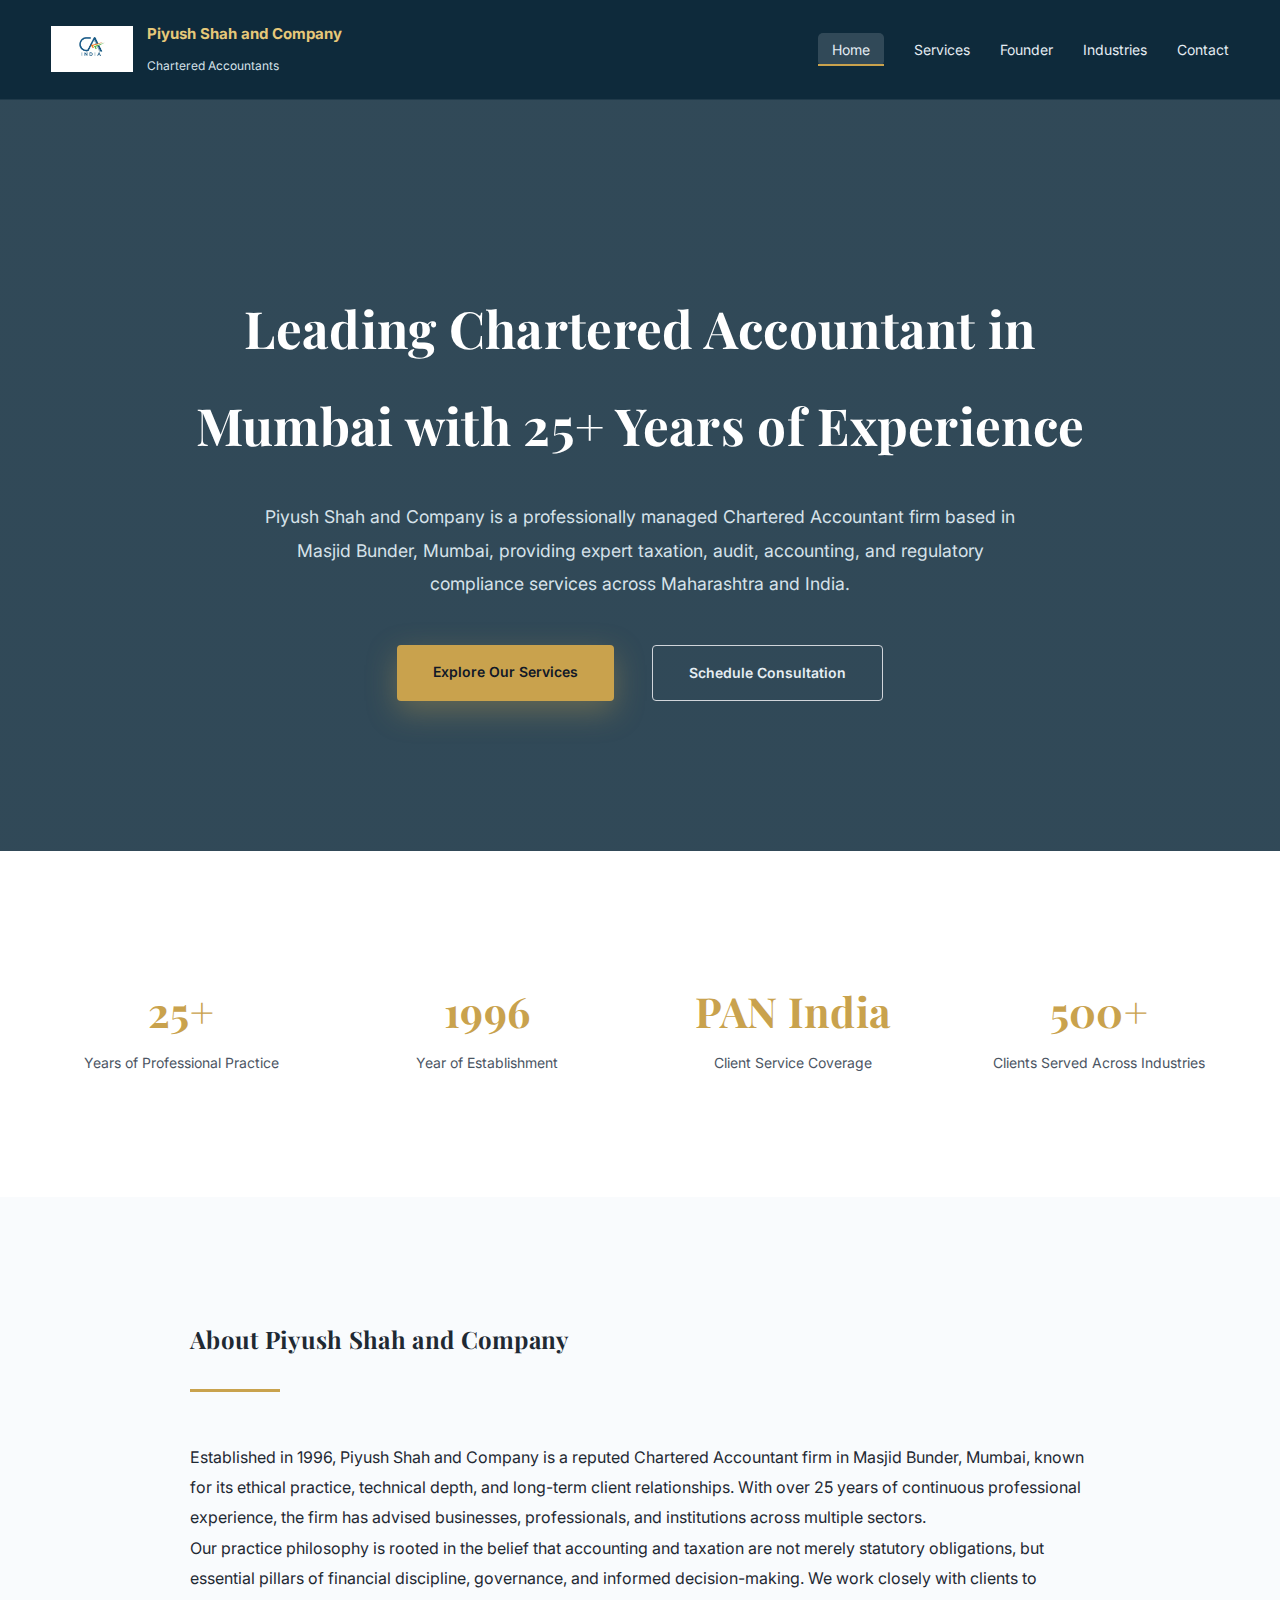
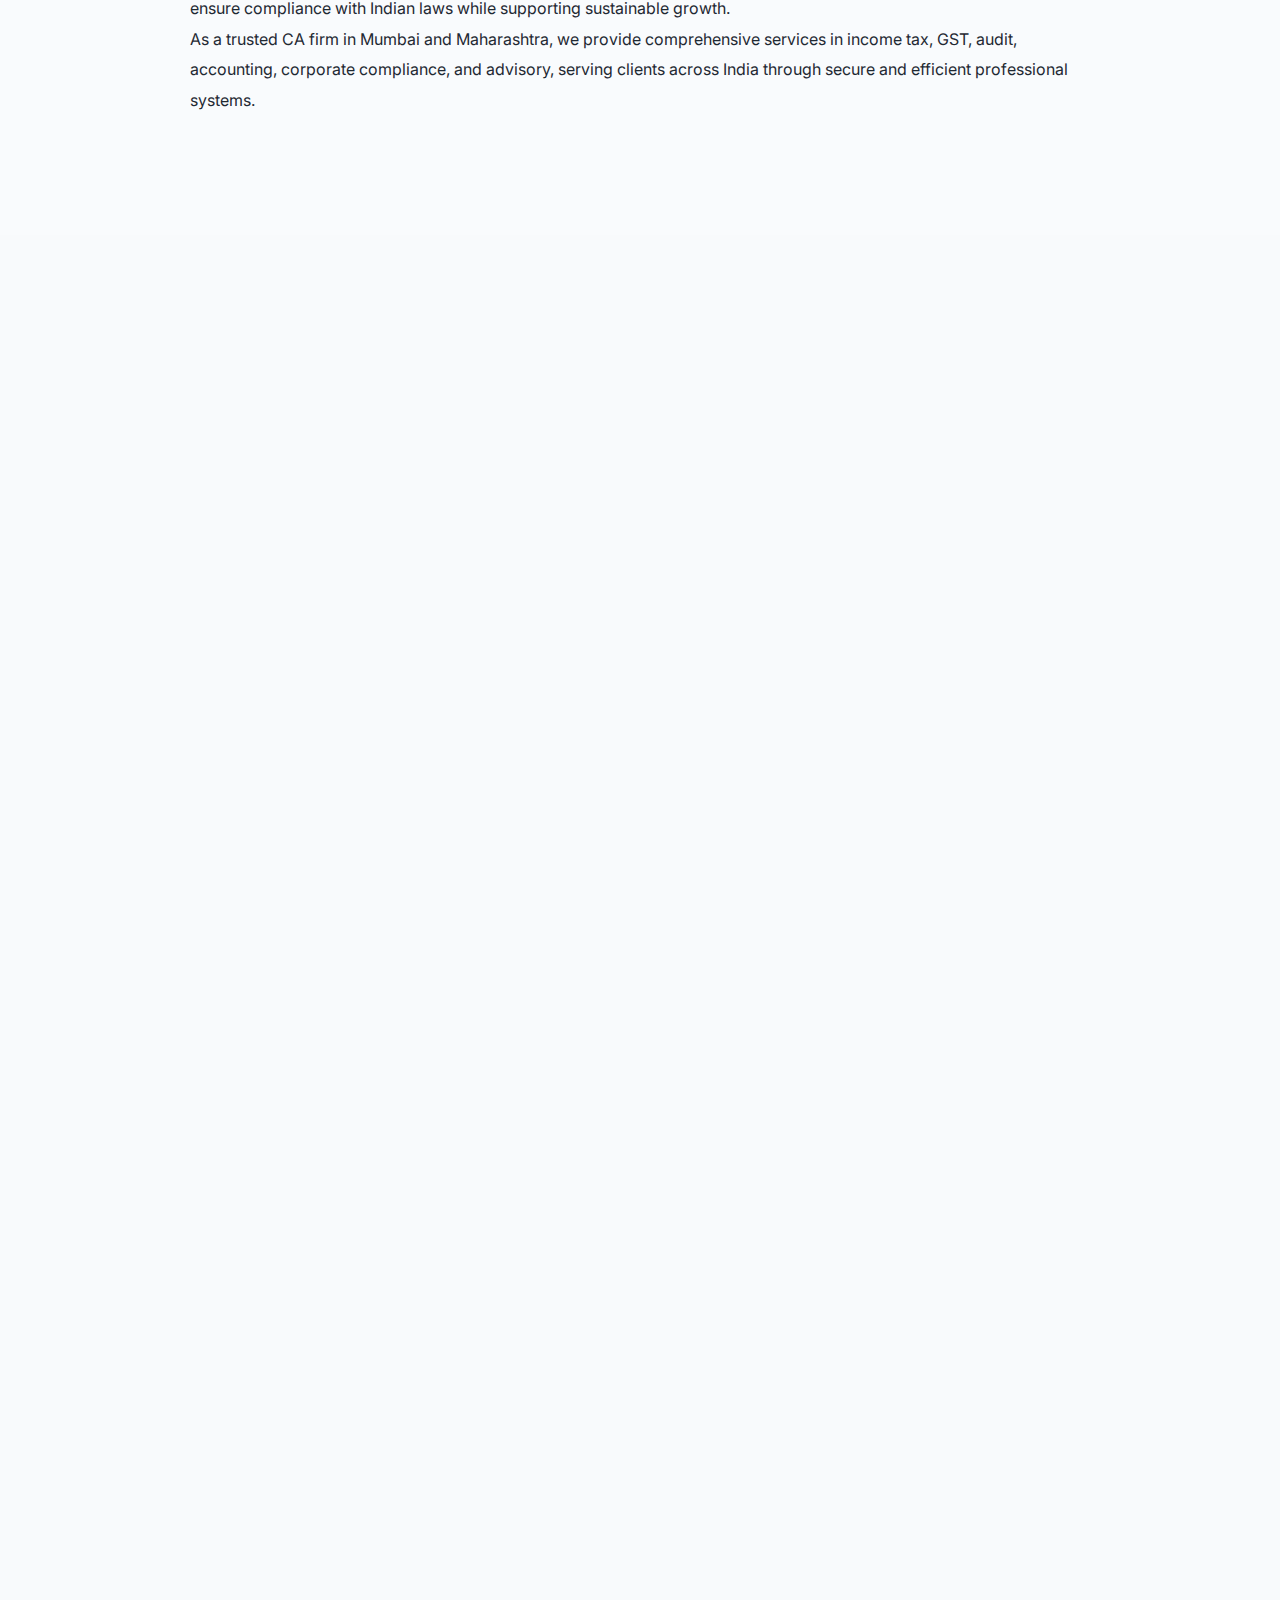
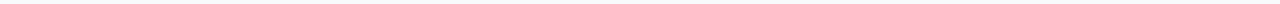
<file: index.html>
<!DOCTYPE html>
<html lang="en">
<head>
  <meta charset="UTF-8">

  <!-- PRIMARY SEO -->
  <title>Chartered Accountant in Mumbai | CA in Masjid Bunder | Piyush Shah and Company</title>
  <meta name="description" content="Piyush Shah and Company is a leading Chartered Accountant firm in Masjid Bunder, Mumbai with 25+ years of experience in taxation, audit, accounting, and compliance across Maharashtra and India.">
  <meta name="keywords" content="CA in Masjid Bunder, CA in Mumbai, Chartered Accountant in Maharashtra, CA in India, Piyush Shah CA">
  <meta name="robots" content="index, follow">
  <link rel="canonical" href="https://piyushshahandcompany.com/">

  <!-- GEO SEO -->
  <meta name="geo.region" content="IN-MH">
  <meta name="geo.placename" content="Mumbai">
  <meta name="geo.position" content="18.9633;72.8354">
  <meta name="ICBM" content="18.9633, 72.8354">

  <!-- VIEWPORT -->
  <meta name="viewport" content="width=device-width, initial-scale=1.0">

  <!-- FONTS -->
  <link rel="preconnect" href="https://fonts.googleapis.com">
  <link rel="preconnect" href="https://fonts.gstatic.com" crossorigin>
  <link href="https://fonts.googleapis.com/css2?family=Playfair+Display:wght@600&family=Inter:wght@400;500;600&display=swap" rel="stylesheet">

  <!-- CSS -->
  <link rel="stylesheet" href="style.css">
  <link rel="stylesheet" href="animations.css">

  <!-- SCHEMA -->
  <script type="application/ld+json">
  {
    "@context": "https://schema.org",
    "@type": "AccountingService",
    "name": "Piyush Shah and Company",
    "url": "https://piyushshahandcompany.com",
    "logo": "https://piyushshahandcompany.com/logo.png",
    "founder": {
      "@type": "Person",
      "name": "Piyush Shah",
      "jobTitle": "Chartered Accountant"
    },
    "address": {
      "@type": "PostalAddress",
      "addressLocality": "Masjid Bunder",
      "addressRegion": "Mumbai, Maharashtra",
      "addressCountry": "India"
    },
    "contactPoint": {
      "@type": "ContactPoint",
      "telephone": "+91-9892370925",
      "contactType": "customer service"
    },
    "areaServed": ["Mumbai", "Maharashtra", "India"]
  }
  </script>
</head>

<body>

<!-- HEADER -->
<header class="site-header">
  <div class="container header-flex">
    <div class="logo-area">
      <img src="logo.png" alt="Piyush Shah and Company Chartered Accountants">
      <div class="logo-text">
        <strong>Piyush Shah and Company</strong>
        <span>Chartered Accountants</span>
      </div>
    </div>

    <nav class="main-nav">
      <a href="index.html" class="active">Home</a>
      <a href="services.html">Services</a>
      <a href="founder.html">Founder</a>
      <a href="industries.html">Industries</a>
      <a href="contact.html">Contact</a>
    </nav>
  </div>
</header>

<!-- HERO -->

<section class="hero fade-in">
  <div class="container">
    <h1>Leading Chartered Accountant in Mumbai with 25+ Years of Experience</h1>
    <p>
      Piyush Shah and Company is a professionally managed Chartered Accountant firm
      based in Masjid Bunder, Mumbai, providing expert taxation, audit, accounting,
      and regulatory compliance services across Maharashtra and India.
    </p>

    <div class="hero-actions">
      <a href="services.html" class="btn primary">Explore Our Services</a>
      <a href="contact.html" class="btn outline">Schedule Consultation</a>
    </div>
  </div>
</section>
</section>
<!-- TRUST METRICS -->
<section class="metrics">
  <div class="container metrics-grid fade-in">
    <div class="metric-box">
      <h3>25+</h3>
      <p>Years of Professional Practice</p>
    </div>
    <div class="metric-box">
      <h3>1996</h3>
      <p>Year of Establishment</p>
    </div>
    <div class="metric-box">
      <h3>PAN India</h3>
      <p>Client Service Coverage</p>
    </div>
    <div class="metric-box">
      <h3>500+</h3>
      <p>Clients Served Across Industries</p>
    </div>
  </div>
</section>

<!-- ABOUT FIRM -->
<section class="content-section">
  <div class="container narrow fade-in">
    <h2>About Piyush Shah and Company</h2>
    <div class="section-divider"></div>

    <p>
      Established in 1996, Piyush Shah and Company is a reputed Chartered Accountant firm
      in Masjid Bunder, Mumbai, known for its ethical practice, technical depth, and
      long-term client relationships. With over 25 years of continuous professional
      experience, the firm has advised businesses, professionals, and institutions
      across multiple sectors.
    </p>

    <p>
      Our practice philosophy is rooted in the belief that accounting and taxation are
      not merely statutory obligations, but essential pillars of financial discipline,
      governance, and informed decision-making. We work closely with clients to ensure
      compliance with Indian laws while supporting sustainable growth.
    </p>

    <p>
      As a trusted CA firm in Mumbai and Maharashtra, we provide comprehensive services
      in income tax, GST, audit, accounting, corporate compliance, and advisory,
      serving clients across India through secure and efficient professional systems.
    </p>
  </div>
</section>

<!-- CORE VALUES -->
<div class="value-card reveal">
  <div class="container fade-in">
    <h2>Our Core Values</h2>
    <div class="section-divider"></div>

    <div class="values-grid">
      <div class="value-card">
        <svg viewBox="0 0 24 24"><path d="M12 2L3 7v7c0 5 9 8 9 8s9-3 9-8V7z" /></svg>
        <h4>Integrity</h4>
        <p>Uncompromising ethical standards in every professional engagement.</p>
      </div>

      <div class="value-card">
        <svg viewBox="0 0 24 24"><path d="M4 4h16v16H4z" /></svg>
        <h4>Precision</h4>
        <p>Accuracy, attention to detail, and disciplined execution.</p>
      </div>

      <div class="value-card">
        <svg viewBox="0 0 24 24"><path d="M12 3v18M3 12h18" /></svg>
        <h4>Accountability</h4>
        <p>Clear responsibility and dependable professional conduct.</p>
      </div>

      <div class="value-card">
        <svg viewBox="0 0 24 24"><path d="M5 12l5 5L20 7" /></svg>
        <h4>Confidentiality</h4>
        <p>Strict protection of client information and data.</p>
      </div>
    </div>
  </div>
</section>

<!-- CTA -->
<section class="cta-section">
  <div class="container fade-in">
    <h2>Looking for a Trusted Chartered Accountant in Mumbai?</h2>
    <p>
      Speak with CA Piyush Shah and take informed decisions backed by experience,
      compliance expertise, and professional integrity.
    </p>
    <a href="contact.html" class="btn primary">Get in Touch Today</a>
  </div>
</section>

<!-- WHATSAPP -->
<a href="https://wa.me/919892370925" class="whatsapp-float" target="_blank">WhatsApp</a>
<script src="scroll.js"></script>
</body>
</html>
</file>
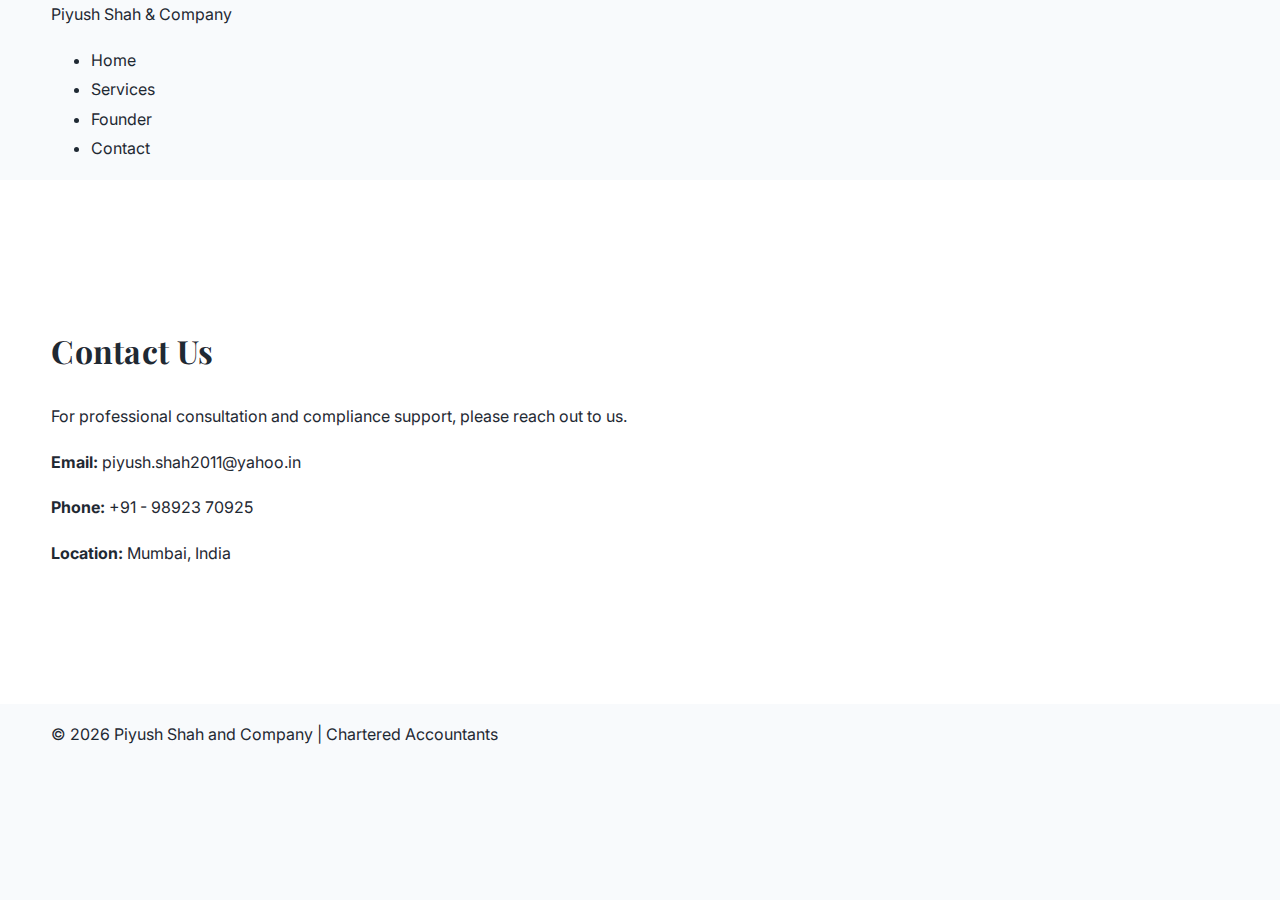
<file: contact.html>
<!DOCTYPE html>
<html lang="en">
<head>
  <meta charset="UTF-8">
  <title>Contact | Piyush Shah and Company</title>
  <meta name="description" content="Contact Piyush Shah and Company for professional Chartered Accountant services.">
  <meta name="viewport" content="width=device-width, initial-scale=1.0">

  <link href="https://fonts.googleapis.com/css2?family=Playfair+Display:wght@500;600&family=Inter:wght@400;500&display=swap" rel="stylesheet">
  <link rel="stylesheet" href="style.css">
</head>
<body>

<header>
  <div class="container navbar">
    <div class="logo">Piyush Shah & Company</div>
    <nav>
      <ul>
        <li><a href="index.html">Home</a></li>
        <li><a href="services.html">Services</a></li>
        <li><a href="founder.html">Founder</a></li>
        <li><a href="contact.html">Contact</a></li>
      </ul>
    </nav>
  </div>
</header>

<section>
  <div class="container">
    <h1>Contact Us</h1>
    <p>
      For professional consultation and compliance support,
      please reach out to us.
    </p>

    <p><strong>Email:</strong> piyush.shah2011@yahoo.in</p>
    <p><strong>Phone:</strong> +91 - 98923 70925</p>
    <p><strong>Location:</strong> Mumbai, India</p>
  </div>
</section>

<footer>
  <div class="container">
    <p>© 2026 Piyush Shah and Company | Chartered Accountants</p>
  </div>
</footer>

</body>
</html>
</file>
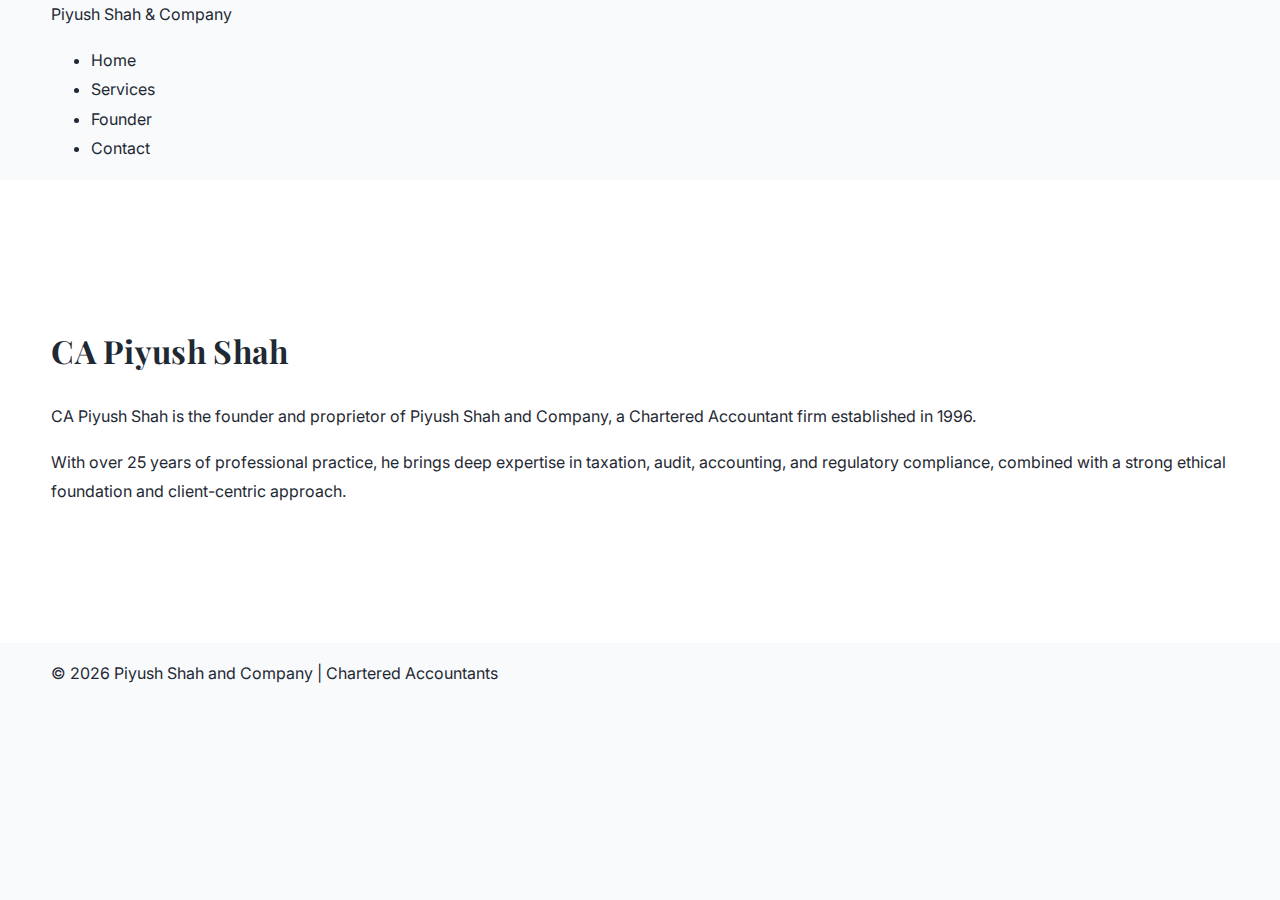
<file: founder.html>
<!DOCTYPE html>
<html lang="en">
<head>
  <meta charset="UTF-8">
  <title>Founder | Piyush Shah and Company</title>
  <meta name="description" content="CA Piyush Shah, founder of Piyush Shah and Company, with 25+ years of professional experience.">
  <meta name="viewport" content="width=device-width, initial-scale=1.0">

  <link href="https://fonts.googleapis.com/css2?family=Playfair+Display:wght@500;600&family=Inter:wght@400;500&display=swap" rel="stylesheet">
  <link rel="stylesheet" href="style.css">
</head>
<body>

<header>
  <div class="container navbar">
    <div class="logo">Piyush Shah & Company</div>
    <nav>
      <ul>
        <li><a href="index.html">Home</a></li>
        <li><a href="services.html">Services</a></li>
        <li><a href="founder.html">Founder</a></li>
        <li><a href="contact.html">Contact</a></li>
      </ul>
    </nav>
  </div>
</header>

<section>
  <div class="container">
    <h1>CA Piyush Shah</h1>
    <p>
      CA Piyush Shah is the founder and proprietor of Piyush Shah and Company,
      a Chartered Accountant firm established in 1996.
    </p>
    <p>
      With over 25 years of professional practice, he brings deep expertise in
      taxation, audit, accounting, and regulatory compliance, combined with a
      strong ethical foundation and client-centric approach.
    </p>
  </div>
</section>

<footer>
  <div class="container">
    <p>© 2026 Piyush Shah and Company | Chartered Accountants</p>
  </div>
</footer>

</body>
</html>
</file>
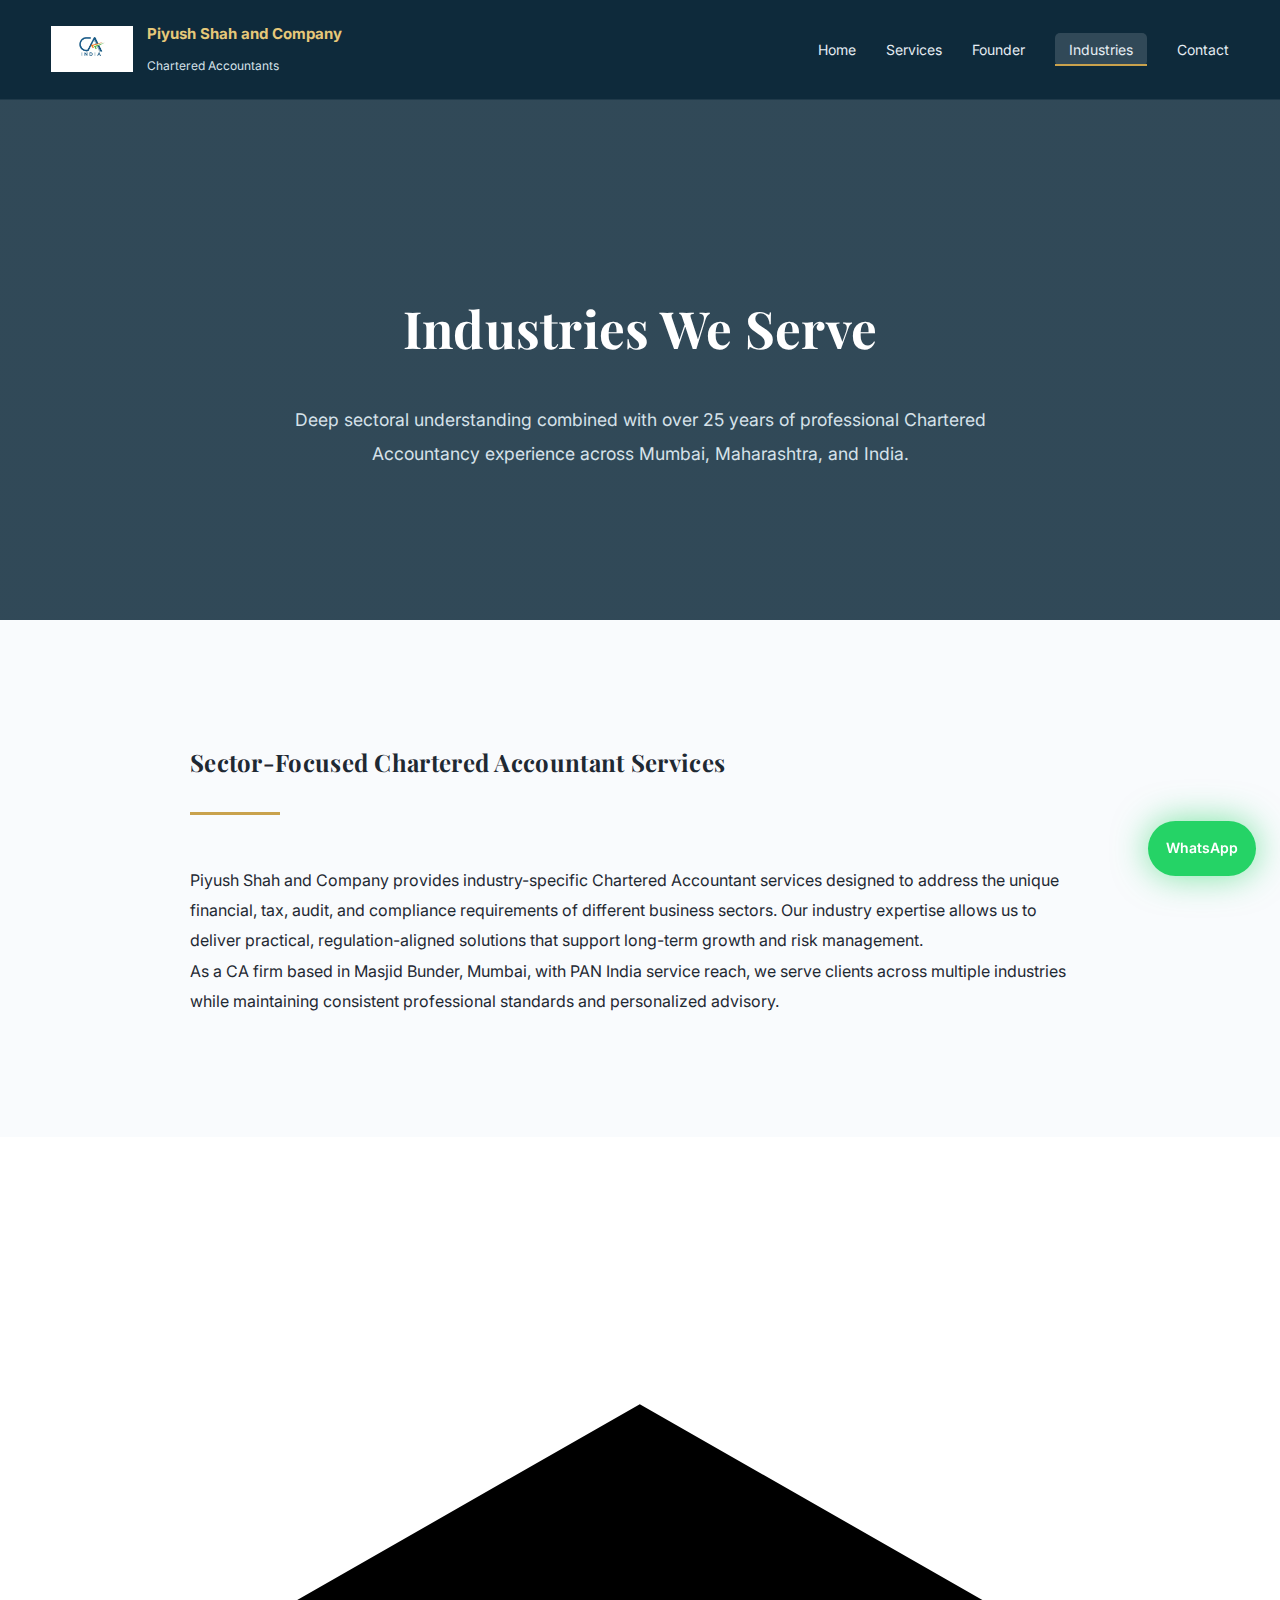
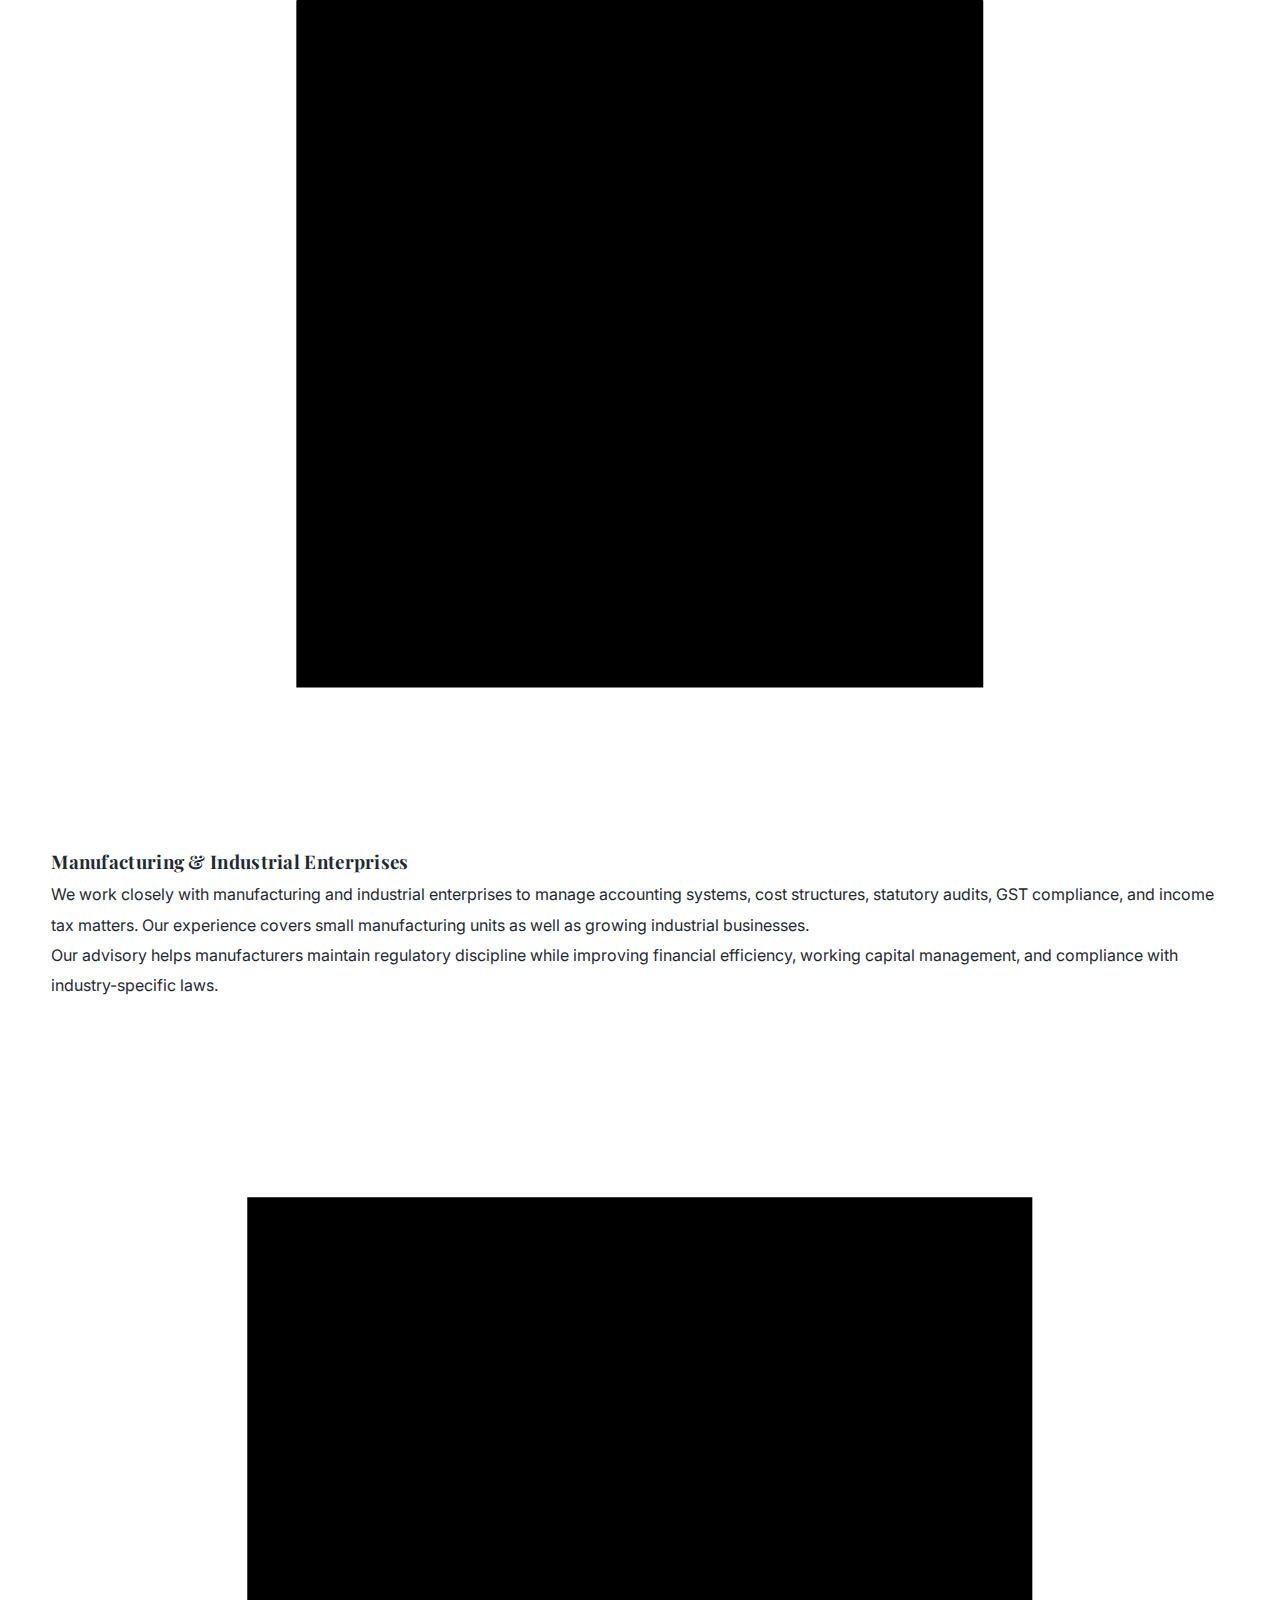
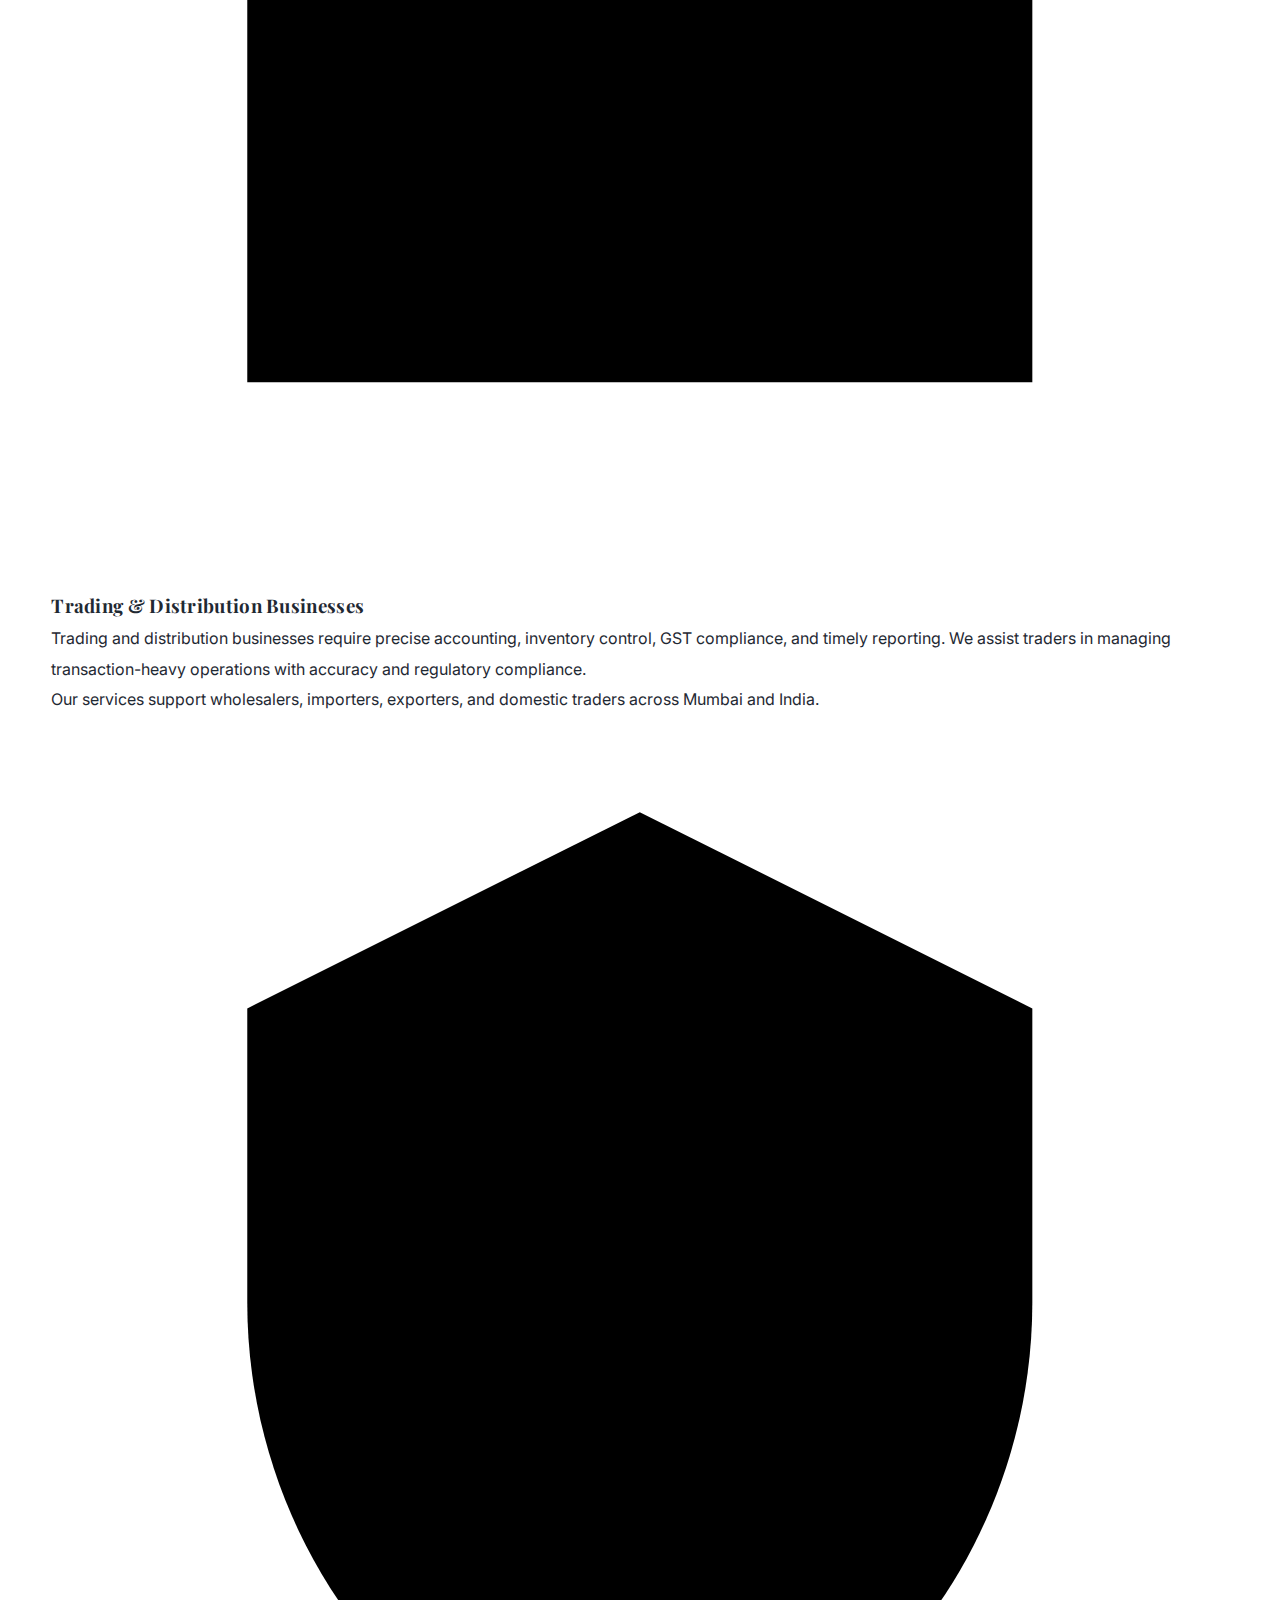
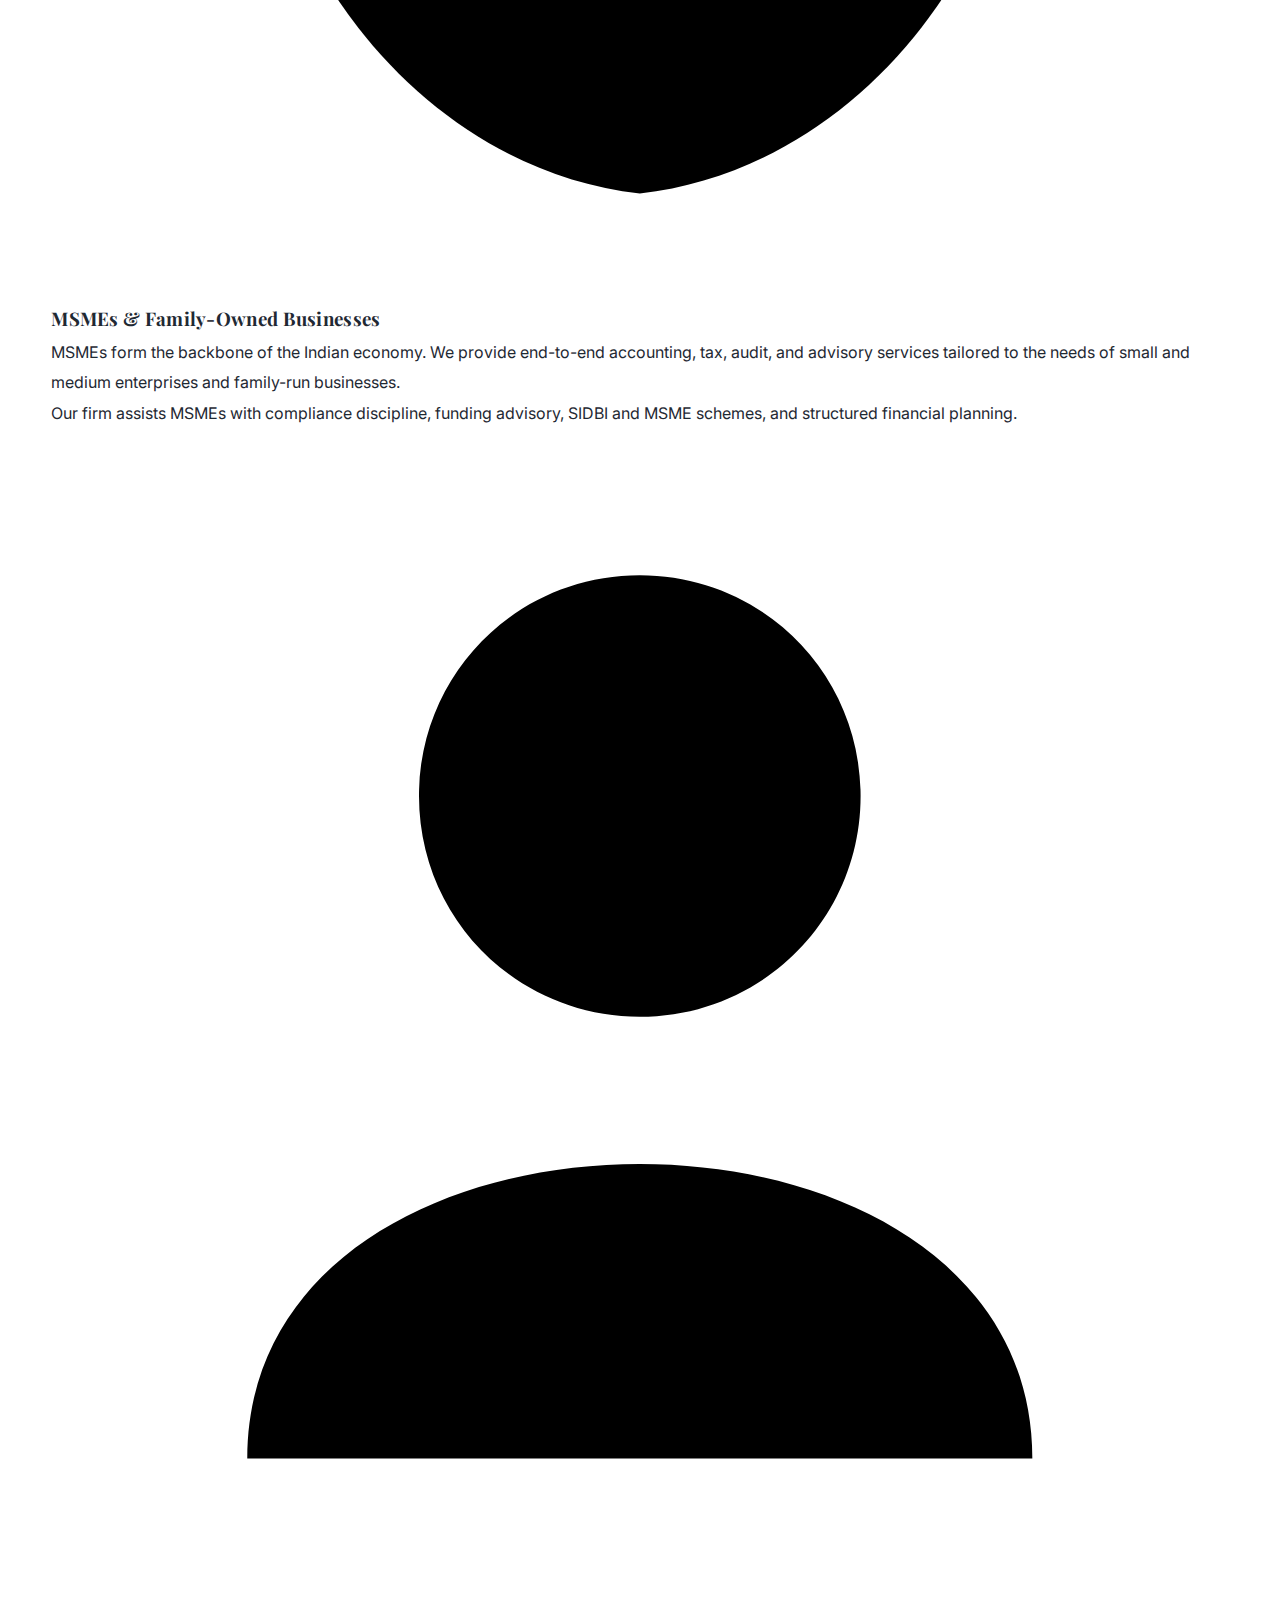
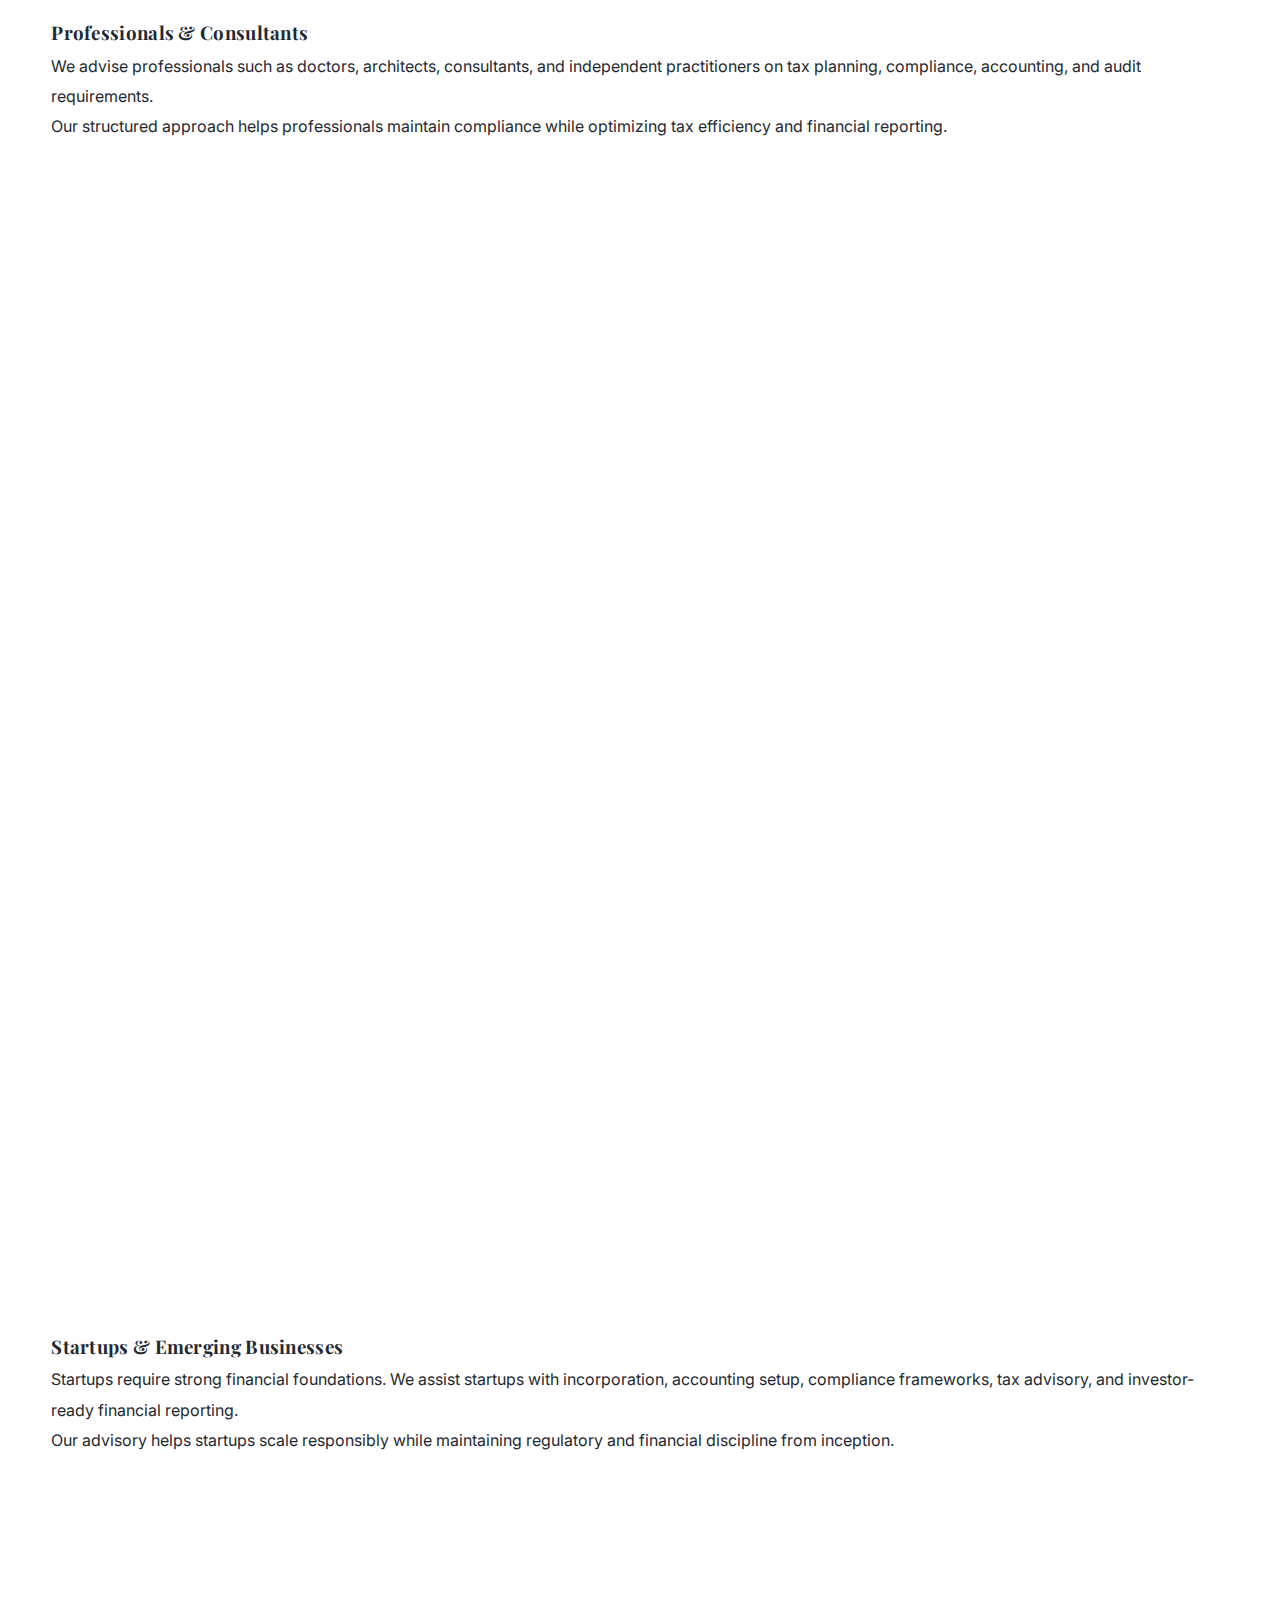
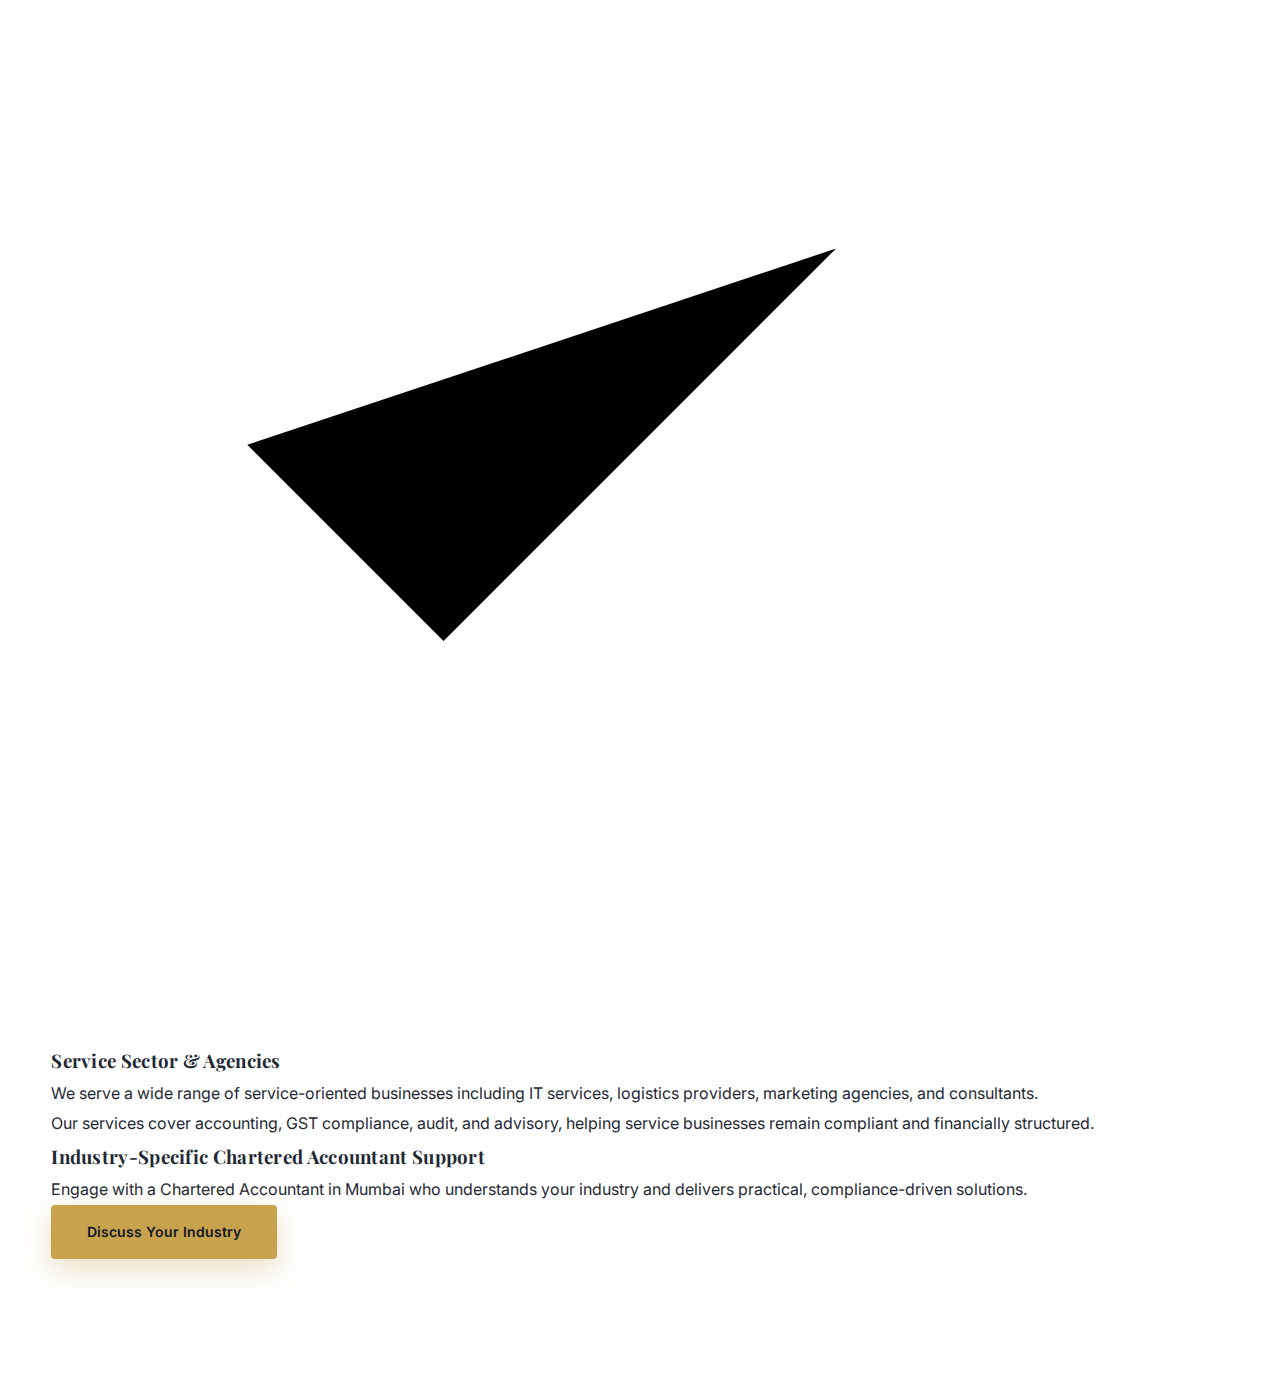
<file: industries.html>
<!DOCTYPE html>
<html lang="en">
<head>
  <meta charset="UTF-8">

  <title>Industries Served | Chartered Accountant in Mumbai | Piyush Shah and Company</title>

  <meta name="description" content="Piyush Shah and Company serves diverse industries across Mumbai, Maharashtra, and India. Trusted Chartered Accountant firm for manufacturing, trading, MSMEs, professionals, startups, and service sectors.">
  <meta name="keywords" content="Industries Served CA Mumbai, Chartered Accountant for Manufacturing, MSME CA India, CA for Professionals, Piyush Shah CA">
  <meta name="robots" content="index, follow">
  <link rel="canonical" href="https://piyushshahandcompany.com/industries.html">

  <meta name="viewport" content="width=device-width, initial-scale=1.0">

  <!-- Fonts -->
  <link rel="preconnect" href="https://fonts.googleapis.com">
  <link rel="preconnect" href="https://fonts.gstatic.com" crossorigin>
  <link href="https://fonts.googleapis.com/css2?family=Playfair+Display:wght@600&family=Inter:wght@400;500;600&display=swap" rel="stylesheet">

  <!-- CSS -->
  <link rel="stylesheet" href="style.css">
  <link rel="stylesheet" href="animations.css">

  <!-- ORGANIZATION SCHEMA -->
  <script type="application/ld+json">
  {
    "@context": "https://schema.org",
    "@type": "Organization",
    "name": "Piyush Shah and Company",
    "url": "https://piyushshahandcompany.com",
    "areaServed": "India",
    "knowsAbout": [
      "Manufacturing Industry Accounting",
      "MSME Advisory",
      "Professional Tax Compliance",
      "Trading Business Accounting",
      "Startup Advisory"
    ]
  }
  </script>

</head>

<body>

<!-- HEADER -->
<header class="site-header">
  <div class="container header-flex">
    <div class="logo-area">
      <img src="logo.png" alt="Piyush Shah and Company Logo">
      <div class="logo-text">
        <strong>Piyush Shah and Company</strong>
        <span>Chartered Accountants</span>
      </div>
    </div>

    <nav class="main-nav">
      <a href="index.html">Home</a>
      <a href="services.html">Services</a>
      <a href="founder.html">Founder</a>
      <a href="industries.html" class="active">Industries</a>
      <a href="contact.html">Contact</a>
    </nav>
  </div>
</header>

<!-- HERO -->
<section class="hero hero-small fade-in">
  <div class="container">
    <h1>Industries We Serve</h1>
    <p>
      Deep sectoral understanding combined with over 25 years of professional
      Chartered Accountancy experience across Mumbai, Maharashtra, and India.
    </p>
  </div>
</section>

<!-- INTRO -->
<section class="content-section">
  <div class="container narrow fade-in">
    <h2>Sector-Focused Chartered Accountant Services</h2>
    <div class="section-divider"></div>

    <p>
      Piyush Shah and Company provides industry-specific Chartered Accountant
      services designed to address the unique financial, tax, audit, and
      compliance requirements of different business sectors. Our industry
      expertise allows us to deliver practical, regulation-aligned solutions
      that support long-term growth and risk management.
    </p>

    <p>
      As a CA firm based in Masjid Bunder, Mumbai, with PAN India service reach,
      we serve clients across multiple industries while maintaining consistent
      professional standards and personalized advisory.
    </p>
  </div>
</section>

<!-- INDUSTRIES GRID -->
<section class="services-section">
  <div class="container">

    <!-- INDUSTRY 1 -->
    <div class="service-card fade-in">
      <div class="service-icon">
        <svg viewBox="0 0 24 24"><path d="M3 21h18M5 21V7l7-4 7 4v14"/></svg>
      </div>
      <div class="service-content">
        <h3>Manufacturing & Industrial Enterprises</h3>
        <p>
          We work closely with manufacturing and industrial enterprises to manage
          accounting systems, cost structures, statutory audits, GST compliance,
          and income tax matters. Our experience covers small manufacturing units
          as well as growing industrial businesses.
        </p>
        <p>
          Our advisory helps manufacturers maintain regulatory discipline while
          improving financial efficiency, working capital management, and
          compliance with industry-specific laws.
        </p>
      </div>
    </div>

    <!-- INDUSTRY 2 -->
    <div class="service-card fade-in">
      <div class="service-icon">
        <svg viewBox="0 0 24 24"><path d="M4 4h16v16H4z"/></svg>
      </div>
      <div class="service-content">
        <h3>Trading & Distribution Businesses</h3>
        <p>
          Trading and distribution businesses require precise accounting,
          inventory control, GST compliance, and timely reporting. We assist
          traders in managing transaction-heavy operations with accuracy and
          regulatory compliance.
        </p>
        <p>
          Our services support wholesalers, importers, exporters, and domestic
          traders across Mumbai and India.
        </p>
      </div>
    </div>

    <!-- INDUSTRY 3 -->
    <div class="service-card fade-in">
      <div class="service-icon">
        <svg viewBox="0 0 24 24"><path d="M12 2l8 4v6c0 5-3.5 9.5-8 10-4.5-.5-8-5-8-10V6z"/></svg>
      </div>
      <div class="service-content">
        <h3>MSMEs & Family-Owned Businesses</h3>
        <p>
          MSMEs form the backbone of the Indian economy. We provide end-to-end
          accounting, tax, audit, and advisory services tailored to the needs of
          small and medium enterprises and family-run businesses.
        </p>
        <p>
          Our firm assists MSMEs with compliance discipline, funding advisory,
          SIDBI and MSME schemes, and structured financial planning.
        </p>
      </div>
    </div>

    <!-- INDUSTRY 4 -->
    <div class="service-card fade-in">
      <div class="service-icon">
        <svg viewBox="0 0 24 24"><path d="M12 12c2.5 0 4.5-2 4.5-4.5S14.5 3 12 3 7.5 5 7.5 7.5 9.5 12 12 12zM4 21c0-4 4-6 8-6s8 2 8 6"/></svg>
      </div>
      <div class="service-content">
        <h3>Professionals & Consultants</h3>
        <p>
          We advise professionals such as doctors, architects, consultants, and
          independent practitioners on tax planning, compliance, accounting, and
          audit requirements.
        </p>
        <p>
          Our structured approach helps professionals maintain compliance while
          optimizing tax efficiency and financial reporting.
        </p>
      </div>
    </div>

    <!-- INDUSTRY 5 -->
    <div class="service-card fade-in">
      <div class="service-icon">
        <svg viewBox="0 0 24 24"><path d="M3 17h18M6 17V7m6 10V4m6 13V10"/></svg>
      </div>
      <div class="service-content">
        <h3>Startups & Emerging Businesses</h3>
        <p>
          Startups require strong financial foundations. We assist startups with
          incorporation, accounting setup, compliance frameworks, tax advisory,
          and investor-ready financial reporting.
        </p>
        <p>
          Our advisory helps startups scale responsibly while maintaining
          regulatory and financial discipline from inception.
        </p>
      </div>
    </div>

    <!-- INDUSTRY 6 -->
    <div class="service-card fade-in">
      <div class="service-icon">
        <svg viewBox="0 0 24 24"><path d="M4 12l4 4 8-8"/></svg>
      </div>
      <div class="service-content">
        <h3>Service Sector & Agencies</h3>
        <p>
          We serve a wide range of service-oriented businesses including IT
          services, logistics providers, marketing agencies, and consultants.
        </p>
        <p>
          Our services cover accounting, GST compliance, audit, and advisory,
          helping service businesses remain compliant and financially structured.
        </p>
      </div>
    </div>

    <!-- CTA -->
    <div class="services-cta fade-in">
      <h3>Industry-Specific Chartered Accountant Support</h3>
      <p>
        Engage with a Chartered Accountant in Mumbai who understands your
        industry and delivers practical, compliance-driven solutions.
      </p>
      <a href="contact.html" class="btn primary">Discuss Your Industry</a>
    </div>

  </div>
</section>

<!-- WHATSAPP -->
<a href="https://wa.me/919892370925" class="whatsapp-float" target="_blank">WhatsApp</a>

</body>
</html>
</file>
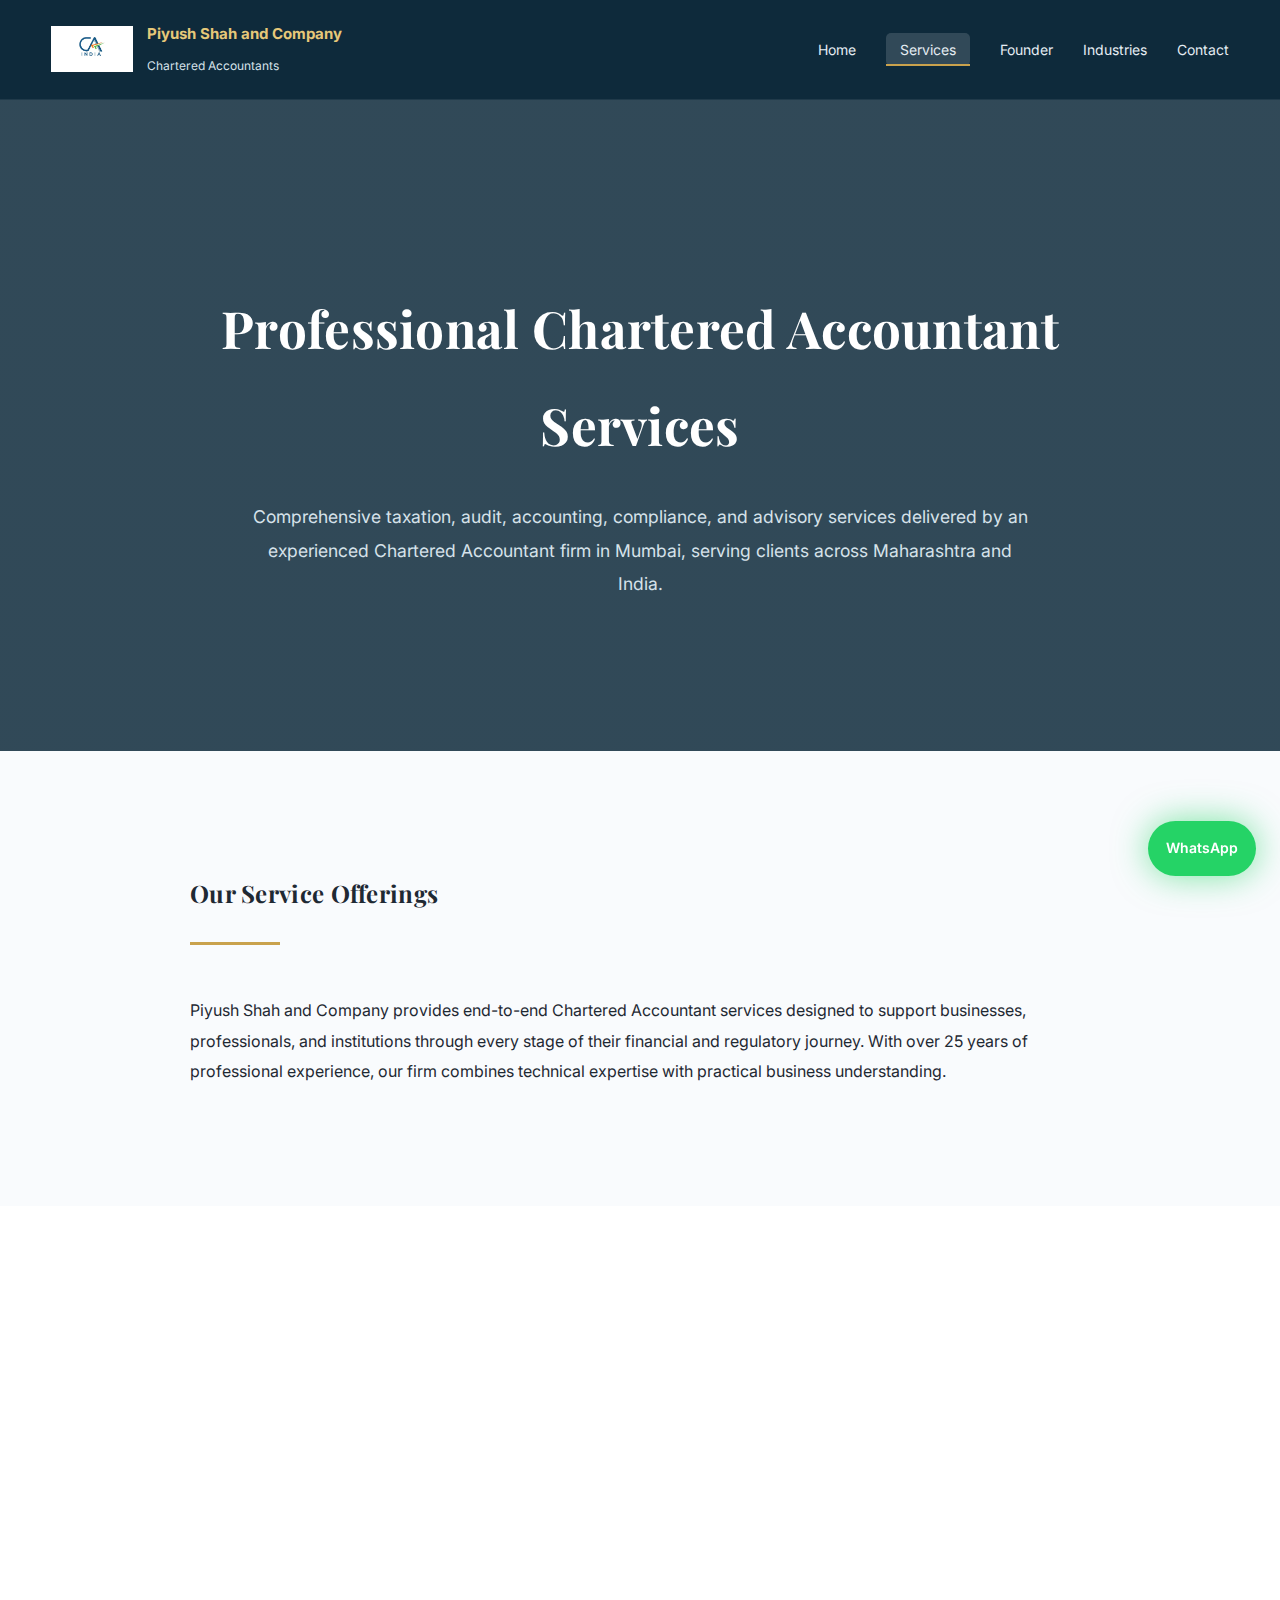
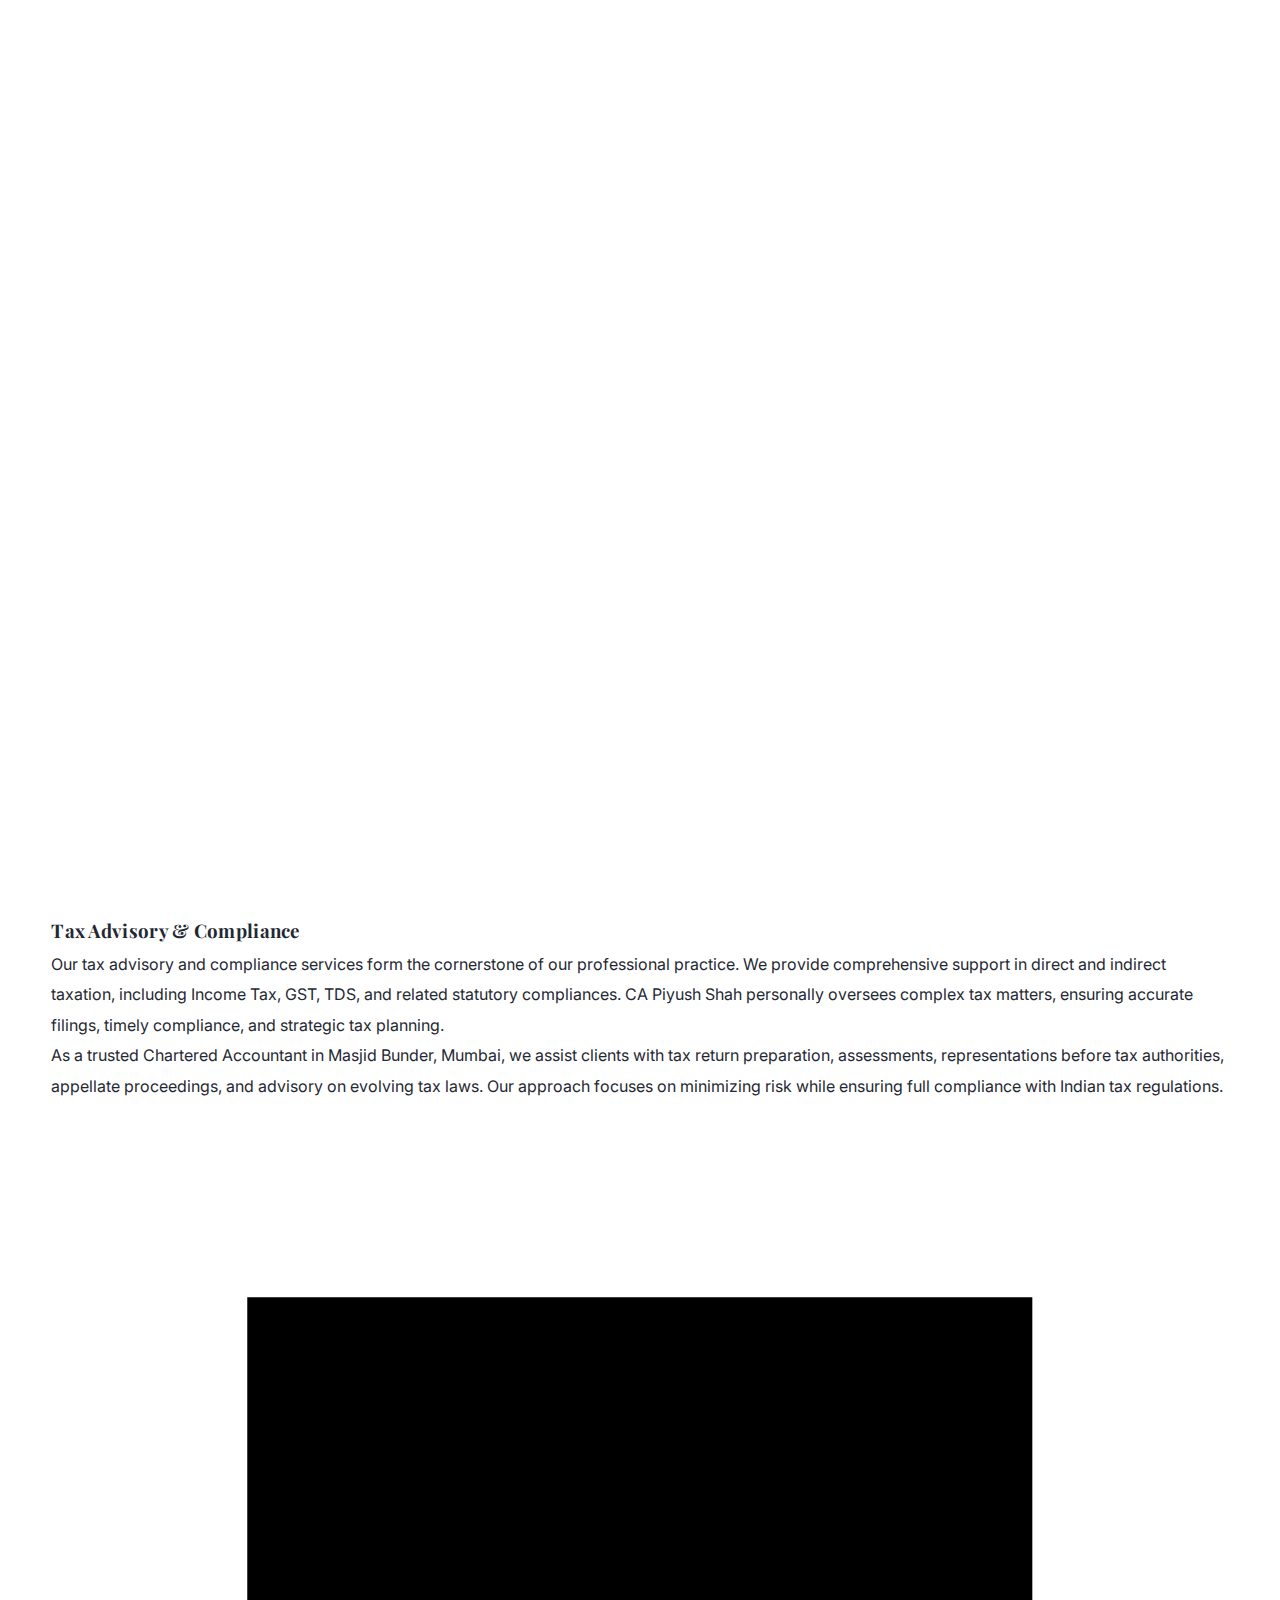
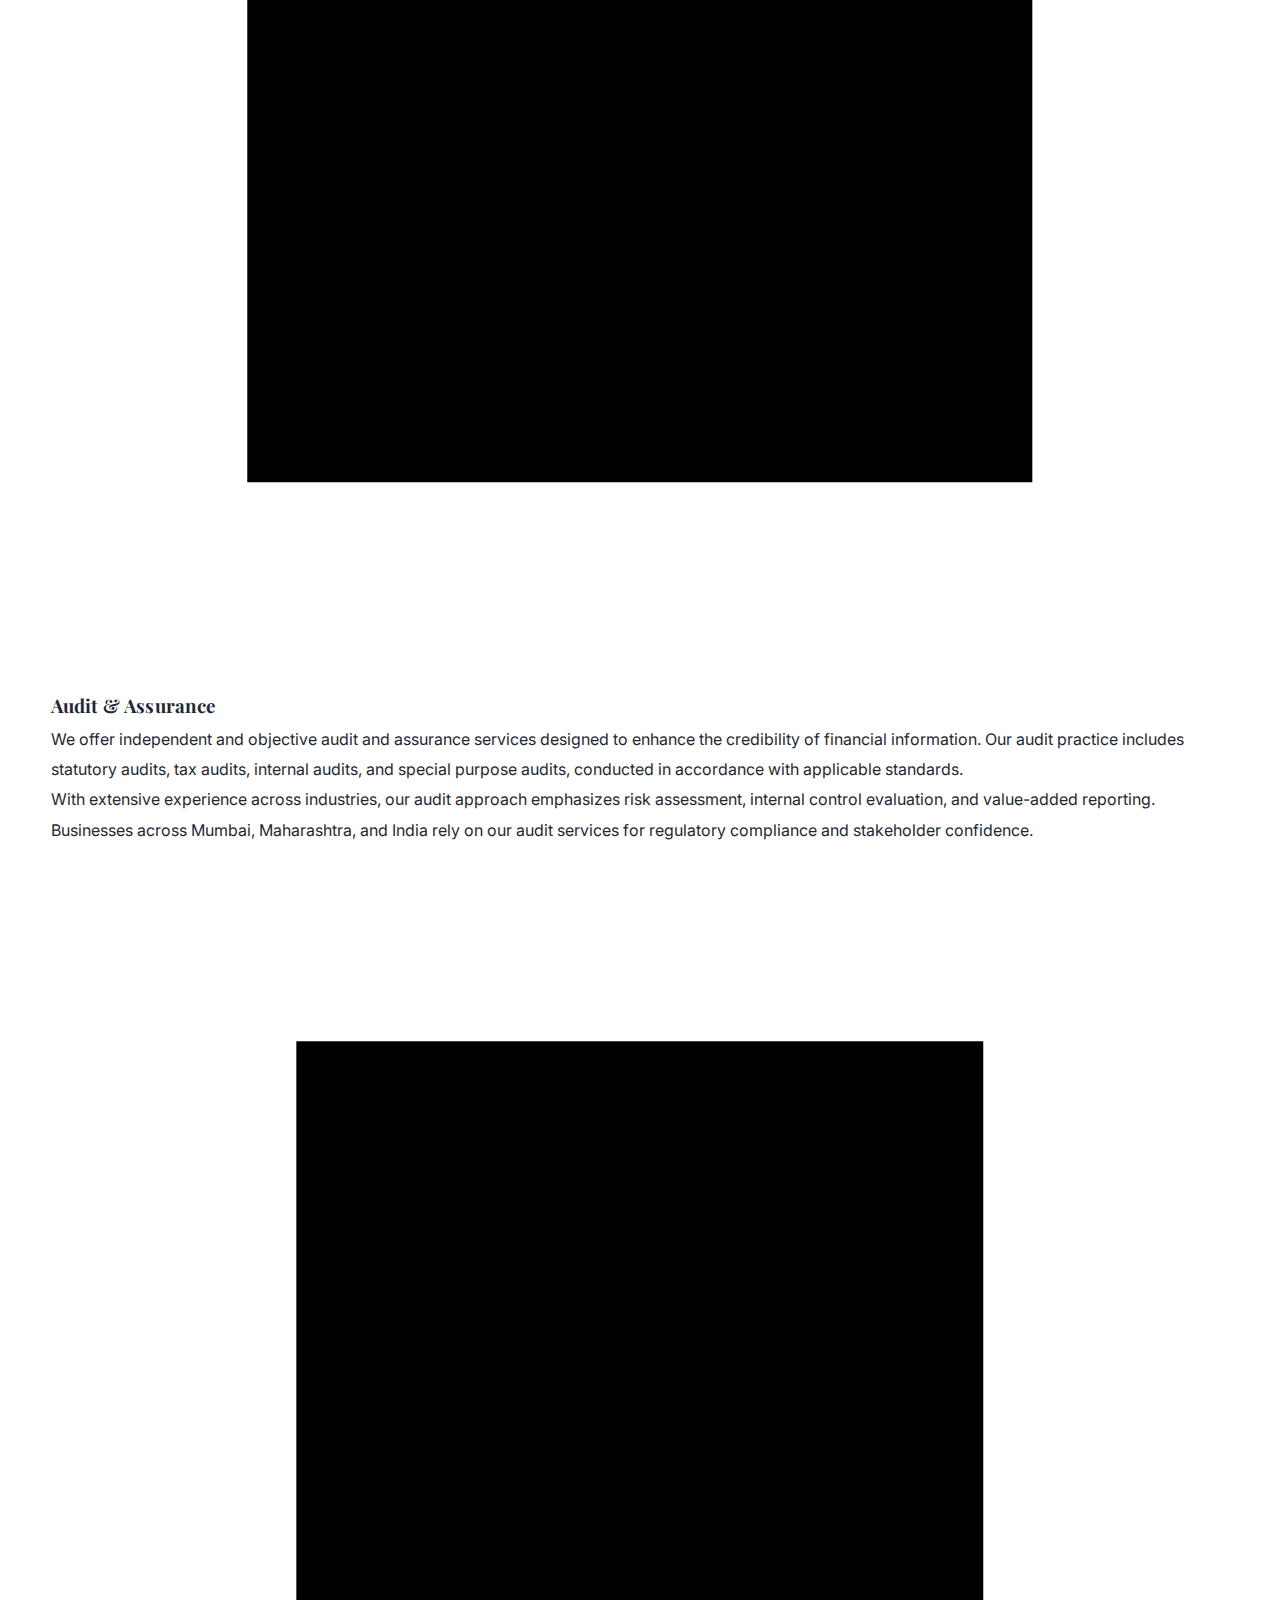
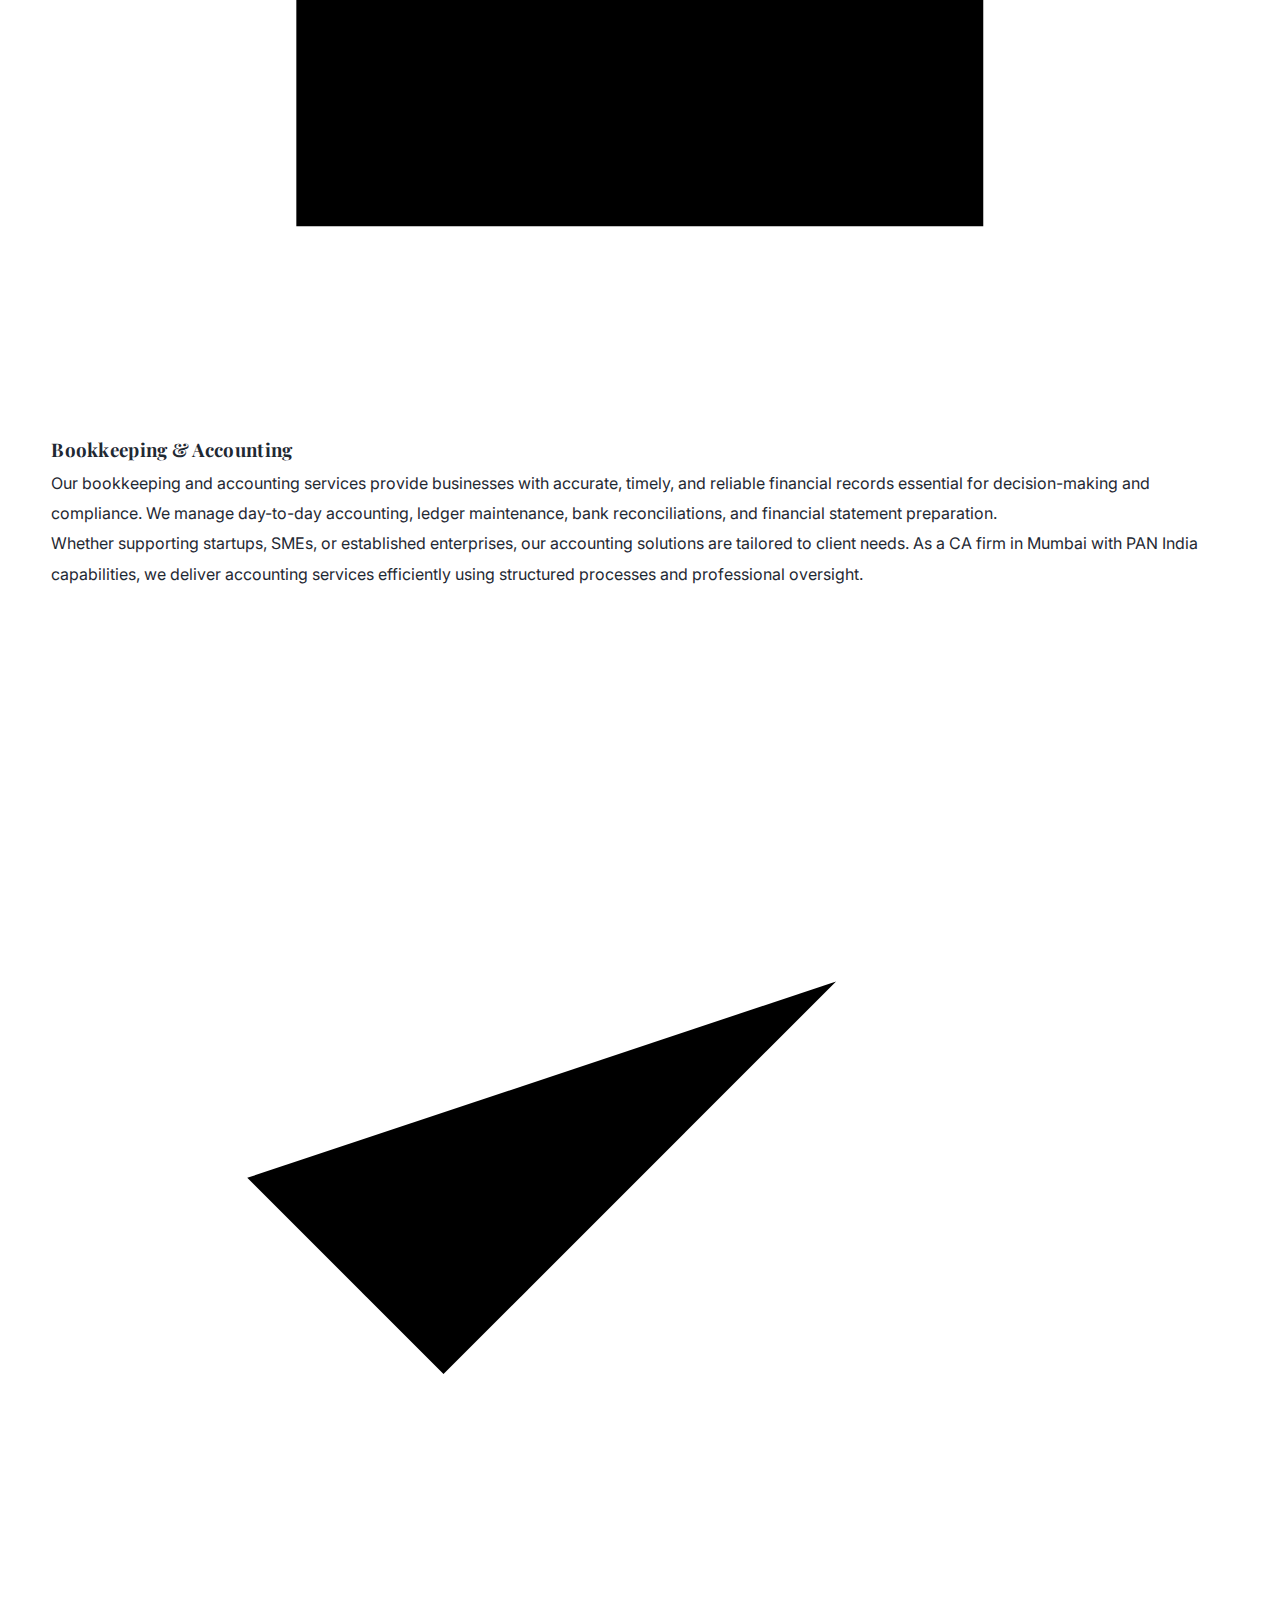
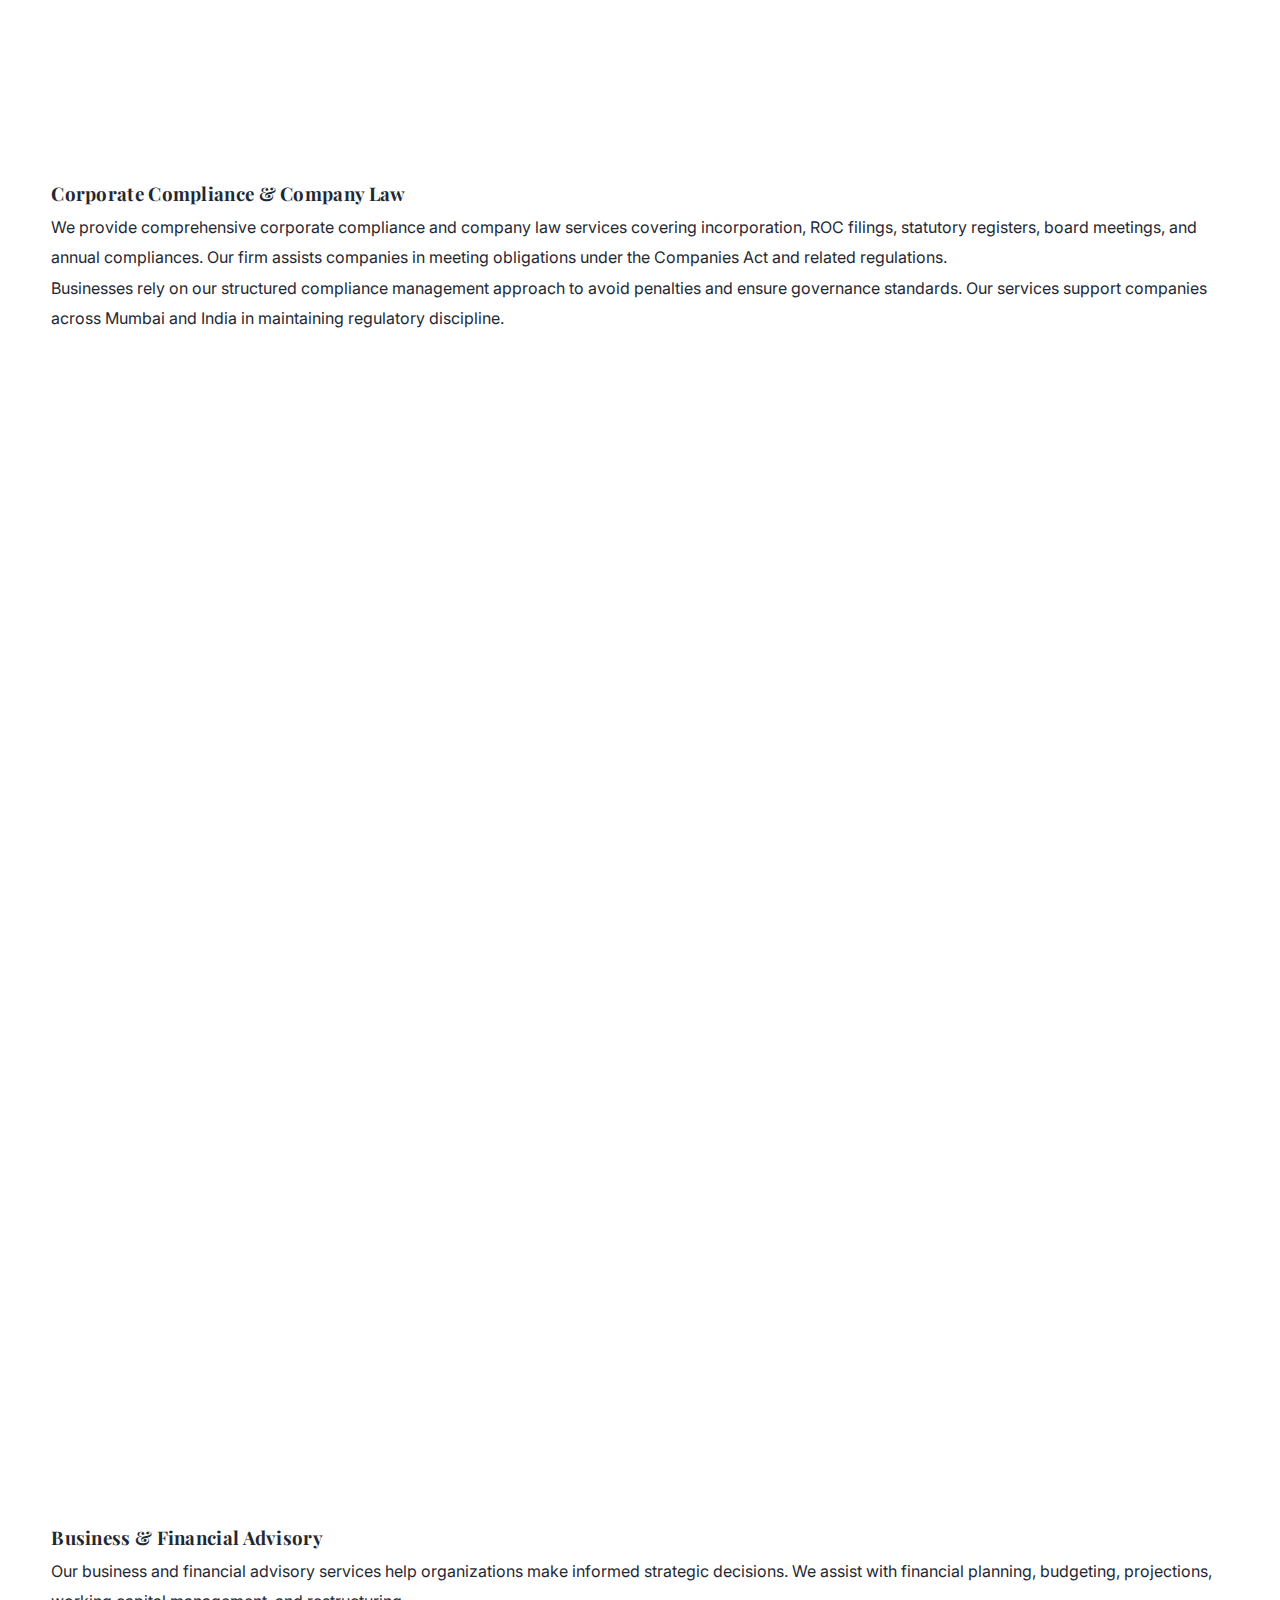
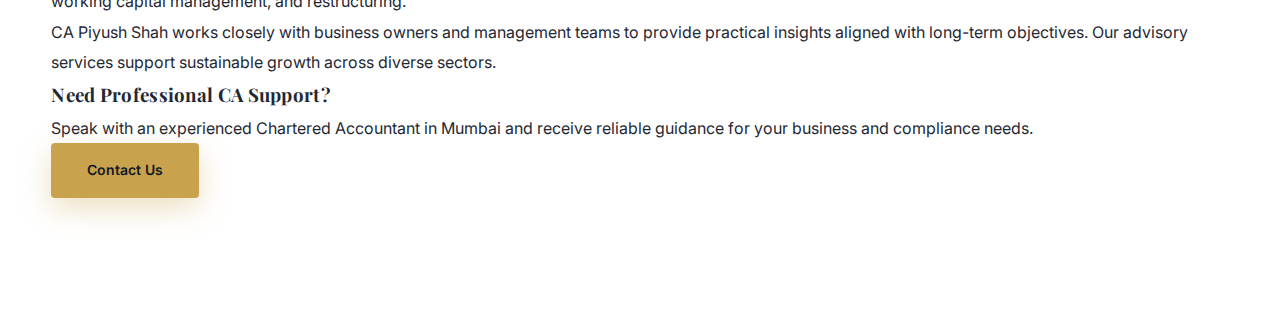
<file: services.html>
<!DOCTYPE html>
<html lang="en">
<head>
  <meta charset="UTF-8">

  <title>Professional Chartered Accountant Services in Mumbai | Piyush Shah and Company</title>

  <meta name="description" content="Piyush Shah and Company offers comprehensive Chartered Accountant services in Mumbai including taxation, audit, accounting, compliance, MSME advisory, and business advisory across Maharashtra and India.">
  <meta name="keywords" content="CA services in Mumbai, Tax Consultant in Masjid Bunder, Audit Firm in Mumbai, Accounting Services India, Piyush Shah CA">
  <meta name="robots" content="index, follow">
  <link rel="canonical" href="https://piyushshahandcompany.com/services.html">

  <meta name="viewport" content="width=device-width, initial-scale=1.0">

  <link rel="preconnect" href="https://fonts.googleapis.com">
  <link rel="preconnect" href="https://fonts.gstatic.com" crossorigin>
  <link href="https://fonts.googleapis.com/css2?family=Playfair+Display:wght@600&family=Inter:wght@400;500;600&display=swap" rel="stylesheet">

  <link rel="stylesheet" href="style.css">
  <link rel="stylesheet" href="animations.css">
</head>

<body>

<!-- HEADER -->
<header class="site-header">
  <div class="container header-flex">
    <div class="logo-area">
      <img src="logo.png" alt="Piyush Shah and Company Chartered Accountants">
      <div class="logo-text">
        <strong>Piyush Shah and Company</strong>
        <span>Chartered Accountants</span>
      </div>
    </div>

    <nav class="main-nav">
      <a href="index.html">Home</a>
      <a href="services.html" class="active">Services</a>
      <a href="founder.html">Founder</a>
      <a href="industries.html">Industries</a>
      <a href="contact.html">Contact</a>
    </nav>
  </div>
</header>

<!-- HERO -->
<section class="hero hero-small fade-in">
  <div class="container">
    <h1>Professional Chartered Accountant Services</h1>
    <p>
      Comprehensive taxation, audit, accounting, compliance, and advisory services
      delivered by an experienced Chartered Accountant firm in Mumbai, serving
      clients across Maharashtra and India.
    </p>
  </div>
</section>

<!-- SERVICES INTRO -->
<section class="content-section">
  <div class="container narrow fade-in">
    <h2>Our Service Offerings</h2>
    <div class="section-divider"></div>

    <p>
      Piyush Shah and Company provides end-to-end Chartered Accountant services
      designed to support businesses, professionals, and institutions through
      every stage of their financial and regulatory journey. With over 25 years
      of professional experience, our firm combines technical expertise with
      practical business understanding.
    </p>
  </div>
</section>

<!-- SERVICES LIST -->
<section class="services-section">
  <div class="container">

    <!-- SERVICE 1 -->
    <div class="service-card fade-in">
      <div class="service-icon">
        <svg viewBox="0 0 24 24"><path d="M3 12h18M12 3v18"/></svg>
      </div>
      <div class="service-content">
        <h3>Tax Advisory & Compliance</h3>
        <p>
          Our tax advisory and compliance services form the cornerstone of our
          professional practice. We provide comprehensive support in direct and
          indirect taxation, including Income Tax, GST, TDS, and related statutory
          compliances. CA Piyush Shah personally oversees complex tax matters,
          ensuring accurate filings, timely compliance, and strategic tax planning.
        </p>
        <p>
          As a trusted Chartered Accountant in Masjid Bunder, Mumbai, we assist
          clients with tax return preparation, assessments, representations before
          tax authorities, appellate proceedings, and advisory on evolving tax laws.
          Our approach focuses on minimizing risk while ensuring full compliance
          with Indian tax regulations.
        </p>
      </div>
    </div>

    <!-- SERVICE 2 -->
    <div class="service-card fade-in">
      <div class="service-icon">
        <svg viewBox="0 0 24 24"><path d="M4 4h16v16H4z"/></svg>
      </div>
      <div class="service-content">
        <h3>Audit & Assurance</h3>
        <p>
          We offer independent and objective audit and assurance services designed
          to enhance the credibility of financial information. Our audit practice
          includes statutory audits, tax audits, internal audits, and special
          purpose audits, conducted in accordance with applicable standards.
        </p>
        <p>
          With extensive experience across industries, our audit approach emphasizes
          risk assessment, internal control evaluation, and value-added reporting.
          Businesses across Mumbai, Maharashtra, and India rely on our audit
          services for regulatory compliance and stakeholder confidence.
        </p>
      </div>
    </div>

    <!-- SERVICE 3 -->
    <div class="service-card fade-in">
      <div class="service-icon">
        <svg viewBox="0 0 24 24"><path d="M5 4h14v16H5z"/></svg>
      </div>
      <div class="service-content">
        <h3>Bookkeeping & Accounting</h3>
        <p>
          Our bookkeeping and accounting services provide businesses with accurate,
          timely, and reliable financial records essential for decision-making and
          compliance. We manage day-to-day accounting, ledger maintenance, bank
          reconciliations, and financial statement preparation.
        </p>
        <p>
          Whether supporting startups, SMEs, or established enterprises, our
          accounting solutions are tailored to client needs. As a CA firm in
          Mumbai with PAN India capabilities, we deliver accounting services
          efficiently using structured processes and professional oversight.
        </p>
      </div>
    </div>

    <!-- SERVICE 4 -->
    <div class="service-card fade-in">
      <div class="service-icon">
        <svg viewBox="0 0 24 24"><path d="M4 12l4 4 8-8"/></svg>
      </div>
      <div class="service-content">
        <h3>Corporate Compliance & Company Law</h3>
        <p>
          We provide comprehensive corporate compliance and company law services
          covering incorporation, ROC filings, statutory registers, board meetings,
          and annual compliances. Our firm assists companies in meeting obligations
          under the Companies Act and related regulations.
        </p>
        <p>
          Businesses rely on our structured compliance management approach to
          avoid penalties and ensure governance standards. Our services support
          companies across Mumbai and India in maintaining regulatory discipline.
        </p>
      </div>
    </div>

    <!-- SERVICE 5 -->
    <div class="service-card fade-in">
      <div class="service-icon">
        <svg viewBox="0 0 24 24"><path d="M3 17h18M6 17V7m6 10V4m6 13V10"/></svg>
      </div>
      <div class="service-content">
        <h3>Business & Financial Advisory</h3>
        <p>
          Our business and financial advisory services help organizations make
          informed strategic decisions. We assist with financial planning,
          budgeting, projections, working capital management, and restructuring.
        </p>
        <p>
          CA Piyush Shah works closely with business owners and management teams
          to provide practical insights aligned with long-term objectives. Our
          advisory services support sustainable growth across diverse sectors.
        </p>
      </div>
    </div>

    <!-- CTA -->
    <div class="services-cta fade-in">
      <h3>Need Professional CA Support?</h3>
      <p>
        Speak with an experienced Chartered Accountant in Mumbai and receive
        reliable guidance for your business and compliance needs.
      </p>
      <a href="contact.html" class="btn primary">Contact Us</a>
    </div>

  </div>
</section>

<!-- WHATSAPP -->
<a href="https://wa.me/919892370925" class="whatsapp-float" target="_blank">WhatsApp</a>

</body>
</html>
</file>
<file: style.css>
/* ======================================================
   DESIGN TOKENS
====================================================== */
:root {
  --navy: #0e2a3b;
  --navy-dark: #081b26;
  --gold: #c9a24d;
  --gold-soft: #e6c879;
  --text-dark: #1f2933;
  --text-muted: #6b7280;
  --bg-light: #f8fafc;
  --white: #ffffff;
  --radius: 8px;
  --transition: 0.45s cubic-bezier(.4,0,.2,1);
}

/* ======================================================
   RESET
====================================================== */
*,
*::before,
*::after {
  box-sizing: border-box;
}

html {
  scroll-behavior: smooth;
}

body {
  margin: 0;
  font-family: "Inter", system-ui, sans-serif;
  background: var(--bg-light);
  color: var(--text-dark);
  line-height: 1.85;
}

h1, h2, h3, h4 {
  font-family: "Playfair Display", serif;
  letter-spacing: 0.3px;
}

a {
  color: inherit;
  text-decoration: none;
}

/* ======================================================
   CONTAINERS
====================================================== */
.container {
  max-width: 1240px;
  width: 92%;
  margin: auto;
}

.container.narrow {
  max-width: 900px;
}

/* ======================================================
   HEADER (PREMIUM)
====================================================== */
.site-header {
  position: sticky;
  top: 0;
  z-index: 1000;
  background: linear-gradient(180deg, var(--navy), var(--navy-dark));
  border-bottom: 1px solid rgba(255,255,255,0.08);
}

.header-flex {
  display: flex;
  align-items: center;
  justify-content: space-between;
  padding: 28px 0;
}

.logo-area {
  display: flex;
  align-items: center;
  gap: 16px;
}

.logo-area img {
  height: 56px;
}

.logo-text strong {
  font-size: 19px;
  color: var(--gold-soft);
}

.logo-text span {
  font-size: 13px;
  color: #d6e2ea;
}

/* NAV */
.main-nav a {
  margin-left: 34px;
  font-size: 14px;
  color: #e5edf3;
  position: relative;
  padding-bottom: 6px;
}

.main-nav a::after {
  content: "";
  position: absolute;
  left: 0;
  bottom: 0;
  height: 2px;
  width: 0;
  background: var(--gold);
  transition: width var(--transition);
}

.main-nav a:hover::after,
.main-nav a.active::after {
  width: 100%;
}

/* ======================================================
   HERO (ALL PAGES)
====================================================== */
.hero {
  padding: 190px 0 160px;
  text-align: center;
  background: linear-gradient(
    rgba(14,42,59,0.92),
    rgba(14,42,59,0.92)
  );
}

.hero-small {
  padding: 150px 0 120px;
}

.hero h1 {
  color: var(--white);
  font-size: 3.4rem;
  max-width: 960px;
  margin: auto;
}

.hero p {
  margin-top: 26px;
  font-size: 1.1rem;
  color: #d6e2ea;
  max-width: 780px;
  margin-left: auto;
  margin-right: auto;
}

/* ======================================================
   BUTTONS (LUXURY)
====================================================== */
.hero-actions {
  margin-top: 54px;
  display: flex;
  justify-content: center;
  gap: 22px;
}

.btn {
  padding: 16px 44px;
  border-radius: var(--radius);
  font-size: 14px;
  font-weight: 600;
  transition: all var(--transition);
  position: relative;
}

.btn.primary {
  background: linear-gradient(135deg, var(--gold), var(--gold-soft));
  color: #111827;
  box-shadow: 0 10px 30px rgba(201,162,77,0.35);
}

.btn.primary:hover {
  transform: translateY(-4px);
  box-shadow: 0 20px 50px rgba(201,162,77,0.6);
}

.btn.outline {
  border: 1px solid rgba(255,255,255,0.4);
  color: var(--white);
}

.btn.outline:hover {
  background: rgba(255,255,255,0.08);
}

/* ======================================================
   SECTIONS
====================================================== */
section {
  padding: 120px 0;
  background: var(--white);
}

.content-section {
  background: #f9fbfd;
}

.section-divider {
  width: 90px;
  height: 3px;
  background: var(--gold);
  margin: 26px 0 50px;
}

/* ======================================================
   METRICS
====================================================== */
.metrics {
  background: var(--white);
}

.metrics-grid {
  display: grid;
  grid-template-columns: repeat(auto-fit, minmax(220px,1fr));
  gap: 46px;
  text-align: center;
}

.metric-box h3 {
  font-size: 2.6rem;
  color: var(--gold);
}

.metric-box p {
  font-size: 14px;
  color: var(--text-muted);
}

/* ======================================================
   CARD SYSTEM (SERVICES / INDUSTRIES / CONTACT)
====================================================== */
.card {
  display: grid;
  grid-template-columns: 60px 1fr;
  gap: 28px;
  padding: 48px;
  margin-bottom: 56px;
  background: linear-gradient(180deg,#fff,#f9fafb);
  border-left: 5px solid var(--gold);
  border-radius: var(--radius);
  box-shadow: 0 30px 60px rgba(0,0,0,0.08);
  transition: transform var(--transition), box-shadow var(--transition);
}

.card:hover {
  transform: translateY(-6px);
  box-shadow: 0 45px 90px rgba(0,0,0,0.12);
}

/* SVG ICONS */
.card svg {
  width: 42px;
  height: 42px;
  stroke: var(--gold);
  fill: none;
  stroke-width: 2;
}

.card h3 {
  margin-bottom: 14px;
}

/* ======================================================
   CORE VALUES (EXECUTIVE)
====================================================== */
.values-grid {
  display: grid;
  grid-template-columns: repeat(auto-fit, minmax(260px,1fr));
  gap: 54px;
  margin-top: 70px;
}

.value-card {
  padding: 52px;
  background: linear-gradient(180deg,#fff,#f8fafc);
  border-left: 6px solid var(--gold);
  box-shadow: 0 35px 80px rgba(0,0,0,0.1);
  transition: transform var(--transition);
}

.value-card:hover {
  transform: translateY(-8px);
}

.value-card svg {
  width: 44px;
  height: 44px;
  stroke: var(--gold);
  margin-bottom: 22px;
}

/* ======================================================
   CTA
====================================================== */
.cta-section {
  background: linear-gradient(135deg,var(--navy),var(--navy-dark));
  text-align: center;
}

.cta-section h2 {
  color: var(--white);
}

.cta-section p {
  color: #d6e2ea;
  max-width: 760px;
  margin: 24px auto 40px;
}

/* ======================================================
   CONTACT PAGE FIXES
====================================================== */
.card a {
  color: var(--gold);
  font-weight: 600;
}

.card a:hover {
  text-decoration: underline;
}

/* ======================================================
   WHATSAPP FLOAT
====================================================== */
.whatsapp-float {
  position: fixed;
  bottom: 26px;
  right: 26px;
  background: linear-gradient(135deg,#25d366,#1ebe5d);
  color: #fff;
  padding: 16px 22px;
  border-radius: 50px;
  font-weight: 600;
  box-shadow: 0 0 35px rgba(37,211,102,0.6);
  z-index: 2000;
}

/* ======================================================
   RESPONSIVE
====================================================== */
@media (max-width: 768px) {
  .main-nav { display: none; }
  .hero h1 { font-size: 2.4rem; }
  .hero-actions { flex-direction: column; }
  .card { grid-template-columns: 1fr; }
}
</file>
<file: animations.css>
:root {
  --navy: #0e2a3b;
  --navy-dark: #0a1f2c;
  --gold: #c9a24d;
  --gold-soft: #e6c879;
  --text-dark: #1f2933;
  --text-muted: #4b5563;
  --bg-light: #f8fafc;
  --white: #ffffff;
}

/* RESET */
* {
  margin: 0;
  padding: 0;
  box-sizing: border-box;
}

/* BASE */
body {
  font-family: Inter, sans-serif;
  background: var(--bg-light);
  color: var(--text-dark);
  line-height: 1.9;
}

.container {
  max-width: 1200px;
  width: 92%;
  margin: auto;
}

/* HEADER */
.site-header {
  background: var(--navy);
  position: sticky;
  top: 0;
  z-index: 1000;
}

.header-flex {
  display: flex;
  justify-content: space-between;
  align-items: center;
  padding: 20px 0;
}

.logo-area {
  display: flex;
  align-items: center;
  gap: 14px;
}

.logo-area img {
  height: 46px;
}

.logo-text strong {
  display: block;
  color: var(--gold-soft);
  font-size: 15px;
}

.logo-text span {
  color: #d6e2ea;
  font-size: 12px;
}

.main-nav a {
  color: #e5edf3;
  margin-left: 26px;
  text-decoration: none;
  font-size: 14px;
}

.main-nav a.active {
  background: rgba(255,255,255,0.15);
  padding: 8px 14px;
  border-radius: 5px;
}

/* HERO */
.hero {
  background: linear-gradient(rgba(14,42,59,0.85), rgba(14,42,59,0.85));
  padding: 180px 0 150px;
  text-align: center;
}

.hero h1 {
  font-family: "Playfair Display", serif;
  color: var(--white);
  font-size: 3.2rem;
  max-width: 900px;
  margin: auto;
}

.hero p {
  color: #d6e2ea;
  max-width: 780px;
  margin: 26px auto 0;
  font-size: 1.1rem;
}

/* BUTTONS */
.hero-actions {
  margin-top: 44px;
}

.btn {
  display: inline-block;
  padding: 14px 36px;
  font-size: 14px;
  text-decoration: none;
  border-radius: 4px;
  font-weight: 600;
}

.btn.primary {
  background: var(--gold);
  color: #111827;
}

.btn.outline {
  border: 1px solid #d1d5db;
  color: #e5edf3;
  margin-left: 16px;
}

/* WHATSAPP */
.whatsapp-float {
  position: fixed;
  bottom: 24px;
  right: 24px;
  background: #25d366;
  color: white;
  padding: 14px 18px;
  border-radius: 50px;
  font-size: 14px;
  text-decoration: none;
  font-weight: 600;
}
.reveal {
  opacity: 0;
  transform: translateY(30px);
  transition: all 1s ease;
}

.reveal.active {
  opacity: 1;
  transform: translateY(0);
}
</file>
